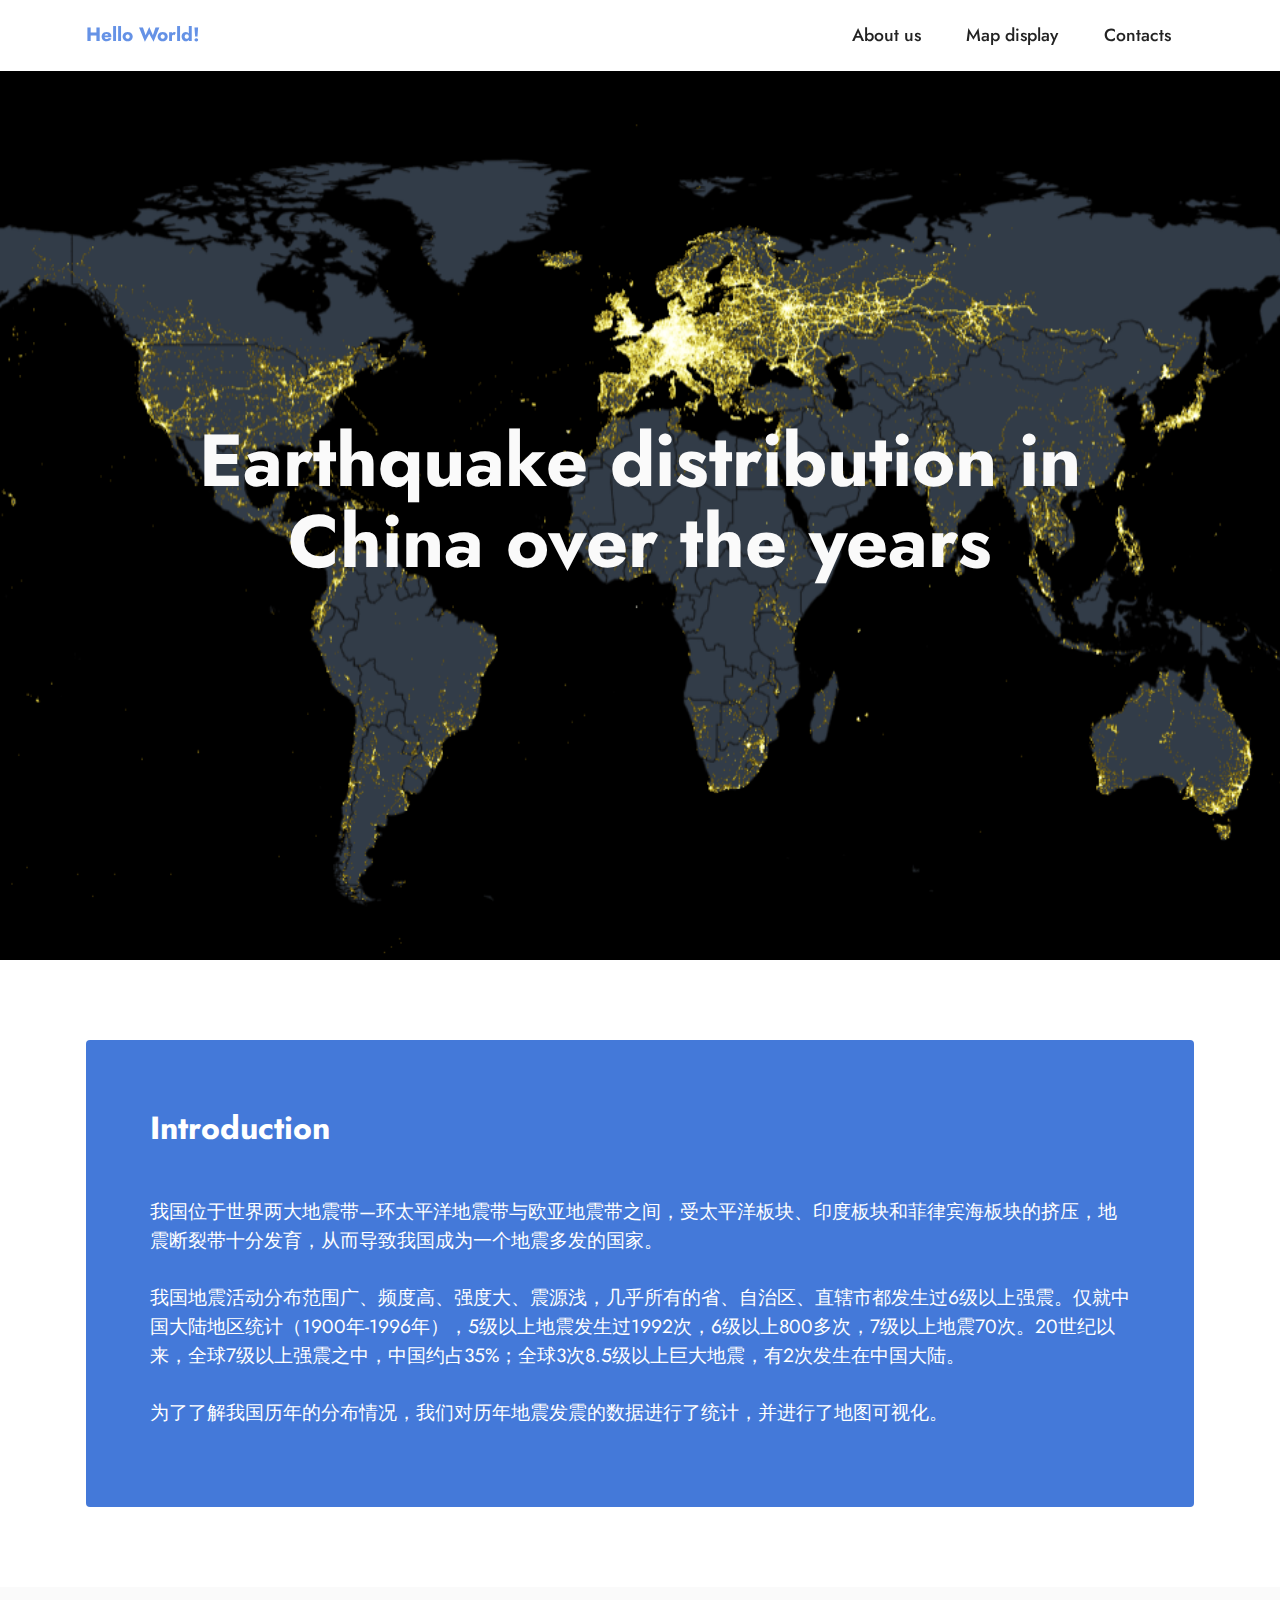
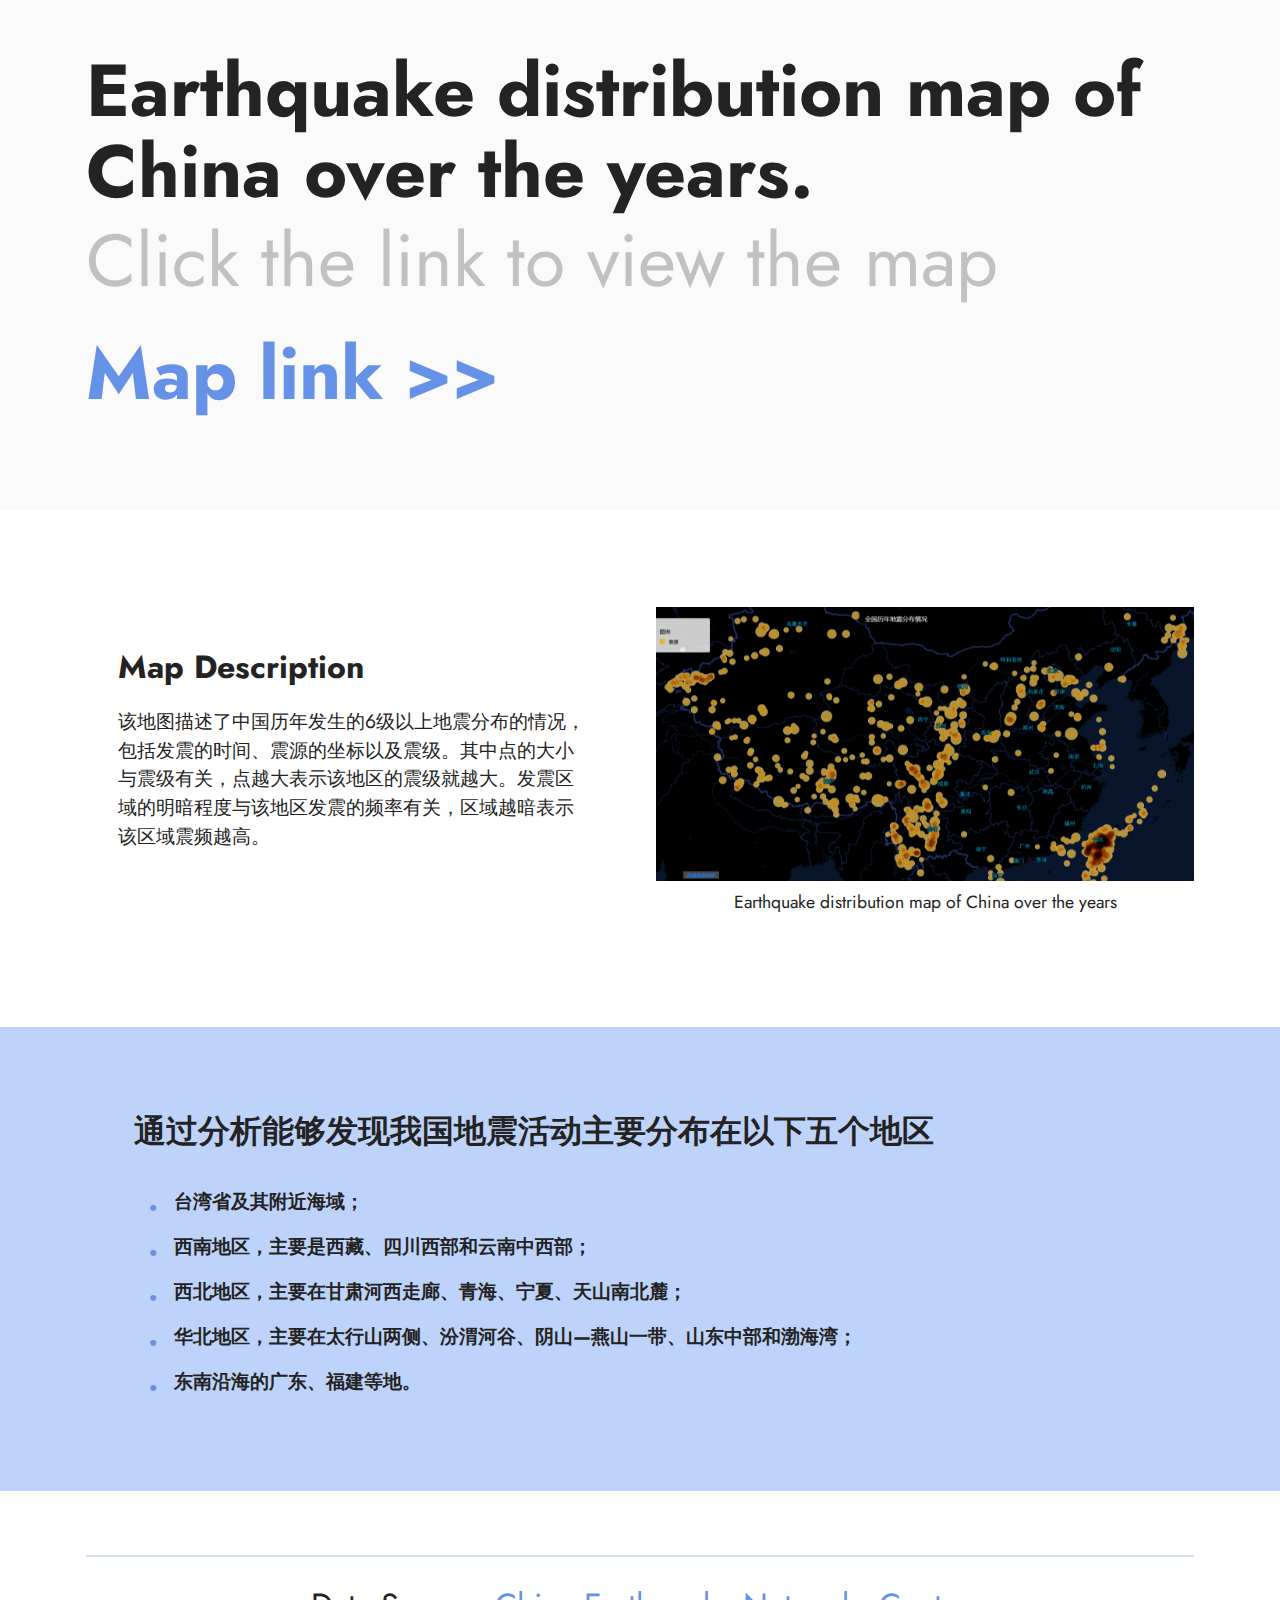
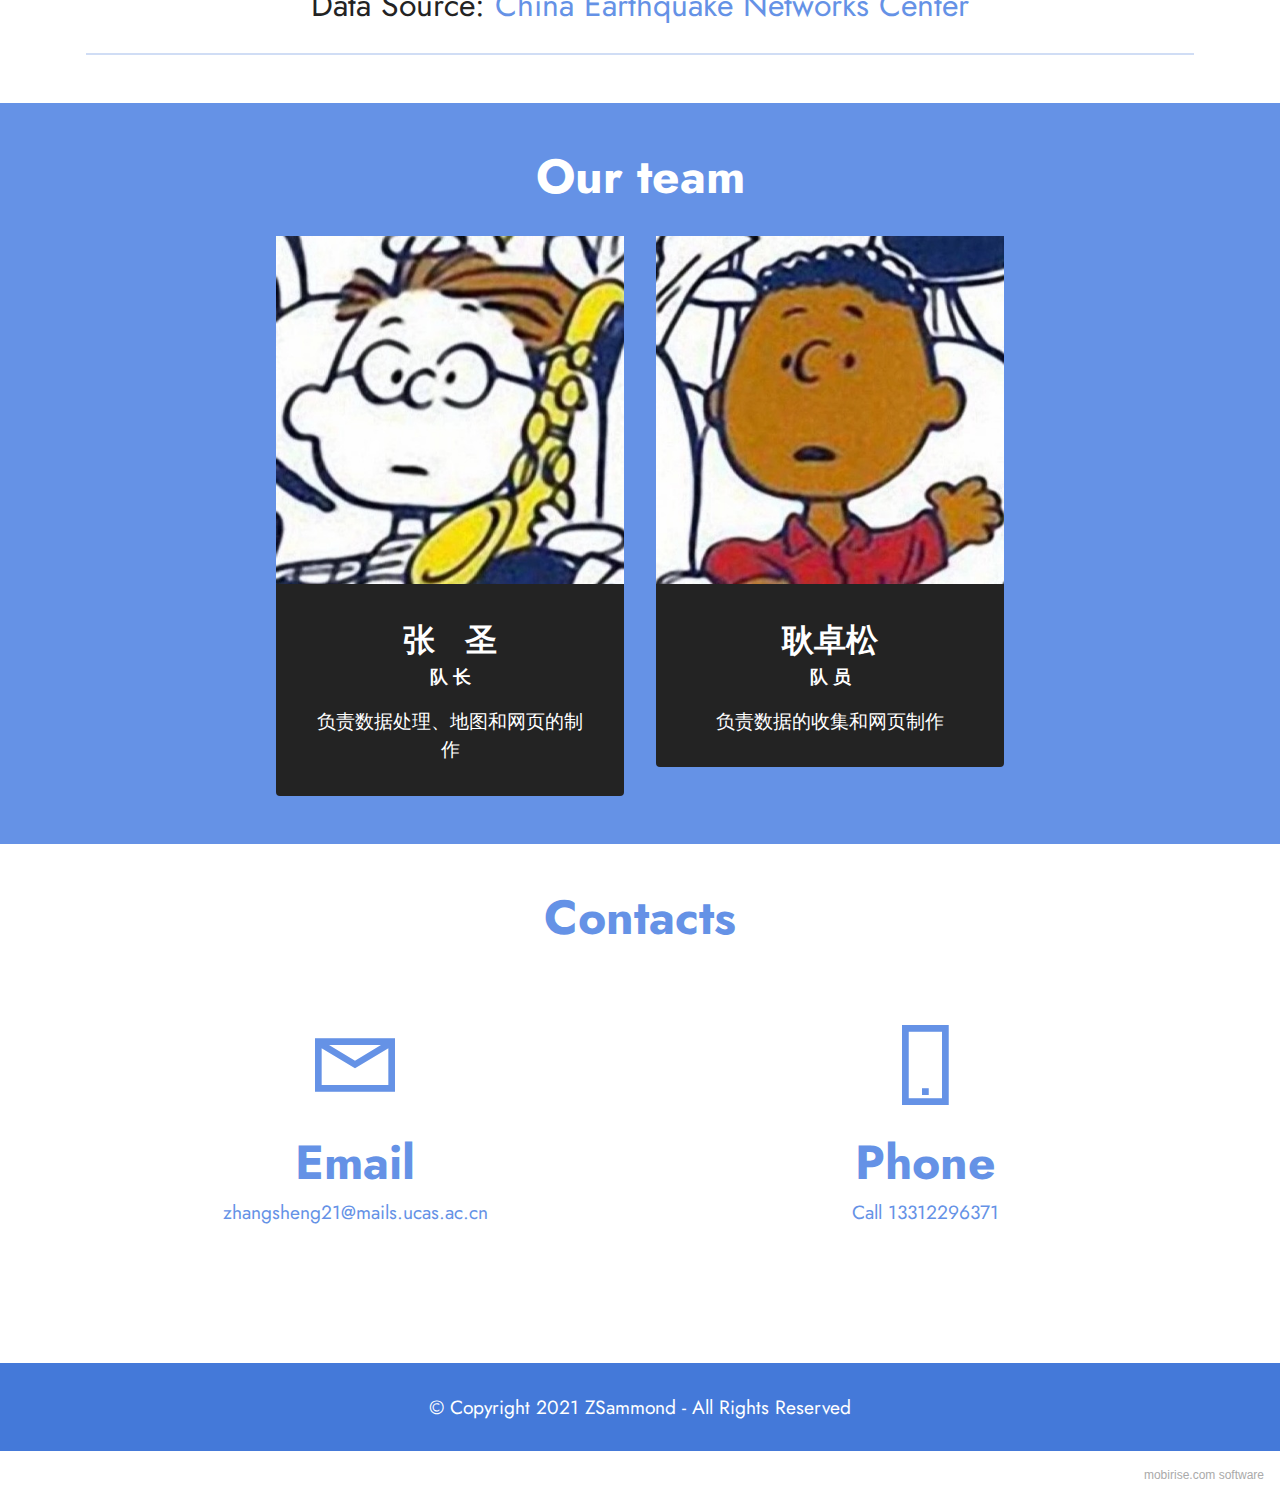
<file: index.html>
<!DOCTYPE html>
<html  >
<head>
  <!-- Site made with Mobirise Website Builder v5.5.2, https://mobirise.com -->
  <meta charset="UTF-8">
  <meta http-equiv="X-UA-Compatible" content="IE=edge">
  <meta name="generator" content="Mobirise v5.5.2, mobirise.com">
  <meta name="viewport" content="width=device-width, initial-scale=1, minimum-scale=1">
  <link rel="shortcut icon" href="assets/images/logo.png" type="image/x-icon">
  <meta name="description" content="">
  
  
  <title>Home</title>
  <link rel="stylesheet" href="assets/web/assets/mobirise-icons2/mobirise2.css">
  <link rel="stylesheet" href="assets/bootstrap/css/bootstrap.min.css">
  <link rel="stylesheet" href="assets/bootstrap/css/bootstrap-grid.min.css">
  <link rel="stylesheet" href="assets/bootstrap/css/bootstrap-reboot.min.css">
  <link rel="stylesheet" href="assets/dropdown/css/style.css">
  <link rel="stylesheet" href="assets/socicon/css/styles.css">
  <link rel="stylesheet" href="assets/theme/css/style.css">
  <link rel="preload" href="https://fonts.googleapis.com/css2?family=Jost:ital,wght@0,400;0,700;1,400;1,700&display=swap&display=swap" as="style" onload="this.onload=null;this.rel='stylesheet'">
  <noscript><link rel="stylesheet" href="https://fonts.googleapis.com/css2?family=Jost:ital,wght@0,400;0,700;1,400;1,700&display=swap&display=swap"></noscript>
  <link rel="preload" as="style" href="assets/mobirise/css/mbr-additional.css"><link rel="stylesheet" href="assets/mobirise/css/mbr-additional.css" type="text/css">
  
  
  
  
</head>
<body>
  
  <section data-bs-version="5.1" class="menu menu1 cid-sSpTCjVHR2" once="menu" id="menu1-o">
    

    <nav class="navbar navbar-dropdown navbar-fixed-top navbar-expand-lg">
        <div class="container">
            <div class="navbar-brand">
                
                <span class="navbar-caption-wrap"><a class="navbar-caption text-primary display-7" href="index.html#header5-j">Hello World!</a></span>
            </div>
            <button class="navbar-toggler" type="button" data-toggle="collapse" data-bs-toggle="collapse" data-target="#navbarSupportedContent" data-bs-target="#navbarSupportedContent" aria-controls="navbarNavAltMarkup" aria-expanded="false" aria-label="Toggle navigation">
                <div class="hamburger">
                    <span></span>
                    <span></span>
                    <span></span>
                    <span></span>
                </div>
            </button>
            <div class="collapse navbar-collapse" id="navbarSupportedContent">
                <ul class="navbar-nav nav-dropdown nav-right" data-app-modern-menu="true"><li class="nav-item"><a class="nav-link link text-black text-primary display-4" href="index.html#team1-16">
                            About us</a></li>
                    <li class="nav-item"><a class="nav-link link text-black text-primary display-4" href="index.html#info4-m">
                            Map display</a></li>
                    <li class="nav-item"><a class="nav-link link text-black text-primary display-4" href="index.html#contacts1-f">Contacts</a>
                    </li></ul>
                
                
            </div>
        </div>
    </nav>
</section>

<section data-bs-version="5.1" class="header5 cid-sSpSpi71T3 mbr-fullscreen" id="header5-j">

    

    

    <div class="container-fluid">
        <div class="row justify-content-center">
            <div class="col-12 col-lg-10">
                <h1 class="mbr-section-title mbr-fonts-style mbr-white mb-3 display-1"><strong>Earthquake distribution in China over the years</strong></h1>
                
                
                
            </div>
        </div>
    </div>
</section>

<section data-bs-version="5.1" class="content15 cid-sSqhec8WNA" id="content15-u">

    

    
    <div class="container">
        <div class="row justify-content-center">
            <div class="card col-md-12 col-lg-12">
                <div class="card-wrapper">
                    <div class="card-box align-left">
                        <h4 class="card-title mbr-fonts-style mbr-white mb-3 display-5">
                            <strong>Introduction</strong><strong><br></strong></h4>
                        <p class="mbr-text mbr-fonts-style display-7">　　<br>我国位于世界两大地震带—环太平洋地震带与欧亚地震带之间，受太平洋板块、印度板块和菲律宾海板块的挤压，地震断裂带十分发育，从而导致我国成为一个地震多发的国家。
<br>
<br>我国地震活动分布范围广、频度高、强度大、震源浅，几乎所有的省、自治区、直辖市都发生过6级以上强震。仅就中国大陆地区统计（1900年-1996年），5级以上地震发生过1992次，6级以上800多次，7级以上地震70次。20世纪以来，全球7级以上强震之中，中国约占35%；全球3次8.5级以上巨大地震，有2次发生在中国大陆。
<br>
<br>为了了解我国历年的分布情况，我们对历年地震发震的数据进行了统计，并进行了地图可视化。<br></p>
                        
                    </div>
                </div>
            </div>
        </div>
    </div>
</section>

<section data-bs-version="5.1" class="info4 cid-sSpSI9ujj1" id="info4-m">
    
    
    <div class="container">
        <div class="row justify-content-center">
            <div class="col-12">
                <h3 class="mbr-section-title mbr-fonts-style display-1"><strong>Earthquake distribution map of China over the years.</strong>
                </h3>
                <p class="mbr-text mbr-fonts-style mb-4 display-1">Click the link to view the map</p>
                <div class="link-wrap">
                    <p class="link mbr-fonts-style mb-4 display-1">
                        <a class="text-primary" href="page1.html"><strong>Map link &gt;&gt;</strong></a>
                    </p>
                </div>
            </div>
        </div>
    </div>
</section>

<section data-bs-version="5.1" class="image2 cid-sSqpFmBlvZ" id="image2-v">
    

    

    <div class="container">
        <div class="row align-items-center">
            <div class="col-12 col-lg-6">
                <div class="image-wrapper">
                    <a href="page1.html"><img src="assets/images/6.png" alt="Mobirise"></a>
                    <p class="mbr-description mbr-fonts-style mt-2 align-center display-4">
                        Earthquake distribution map of China over the years</p>
                </div>
            </div>
            <div class="col-12 col-lg">
                <div class="text-wrapper">
                    <h3 class="mbr-section-title mbr-fonts-style mb-3 display-5"><strong>Map Description</strong></h3>
                    <p class="mbr-text mbr-fonts-style display-7">该地图描述了中国历年发生的6级以上地震分布的情况，包括发震的时间、震源的坐标以及震级。其中点的大小与震级有关，点越大表示该地区的震级就越大。发震区域的明暗程度与该地区发震的频率有关，区域越暗表示该区域震频越高。<br><br></p>
                </div>
            </div>
        </div>
    </div>
</section>

<section data-bs-version="5.1" class="content14 cid-sSqdjQlqnE" id="content14-s">
    
    
    
    <div class="container">
        <div class="row justify-content-center">
            <div class="col-md-12 col-lg-11">
                    <h3 class="mbr-section-title mbr-fonts-style mb-4 display-5">
                        <strong>通过分析能够发现</strong><strong>我国地震活动主要分布在以下五个地区</strong></h3>
                <ul class="list mbr-fonts-style display-7">
                    <li><strong>台湾省及其附近海域；</strong><br></li>
                    <li><strong>西南地区，主要是西藏、四川西部和云南中西部；</strong></li>
                    <li><strong>西北地区，主要在甘肃河西走廊、青海、宁夏、天山南北麓；</strong></li>
                    <li><strong>华北地区，主要在太行山两侧、汾渭河谷、阴山—燕山一带、山东中部和渤海湾；</strong></li>
                    <li><strong>东南沿海的广东、福建等地。</strong></li>
                </ul>
            </div>
        </div>
    </div>
</section>

<section data-bs-version="5.1" class="content6 cid-sSqziQHCFI" id="content6-w">
    
    <div class="container">
        <div class="row justify-content-center">
            <div class="col-md-12 col-lg-12">
                <hr class="line">
                <p class="mbr-text align-center mbr-fonts-style my-4 display-5">Data Source: <a href="https://news.ceic.ac.cn/" class="text-primary" target="_blank">China Earthquake Networks Center</a></p>
                <hr class="line">
            </div>
        </div>
    </div>
</section>

<section data-bs-version="5.1" class="team1 cid-sSuE8vVeRh" id="team1-16">
    

    
    <div class="container">
        <div class="row justify-content-center">
            <div class="col-12">
                <h3 class="mbr-section-title mbr-fonts-style align-center mb-4 display-2">
                    <strong>Our team</strong>
                </h3>
                
            </div>
            <div class="col-sm-6 col-lg-4">
                <div class="card-wrap">
                    <div class="image-wrap">
                        <img src="assets/images/img-a1164efe84258a46644307f6c16ee616-4.jpeg" alt="">
                    </div>
                    <div class="content-wrap">
                        <h5 class="mbr-section-title card-title mbr-fonts-style align-center m-0 display-5">
                            <strong>张&nbsp; &nbsp;圣</strong></h5>
                        <h6 class="mbr-role mbr-fonts-style align-center mb-3 display-4">
                            <strong>队 长</strong></h6>
                        <p class="card-text mbr-fonts-style align-center display-7">
                            负责数据处理、地图和网页的制作
                        </p>
                        
                        
                    </div>
                </div>
            </div>

            <div class="col-sm-6 col-lg-4">
                <div class="card-wrap">
                    <div class="image-wrap">
                        <img src="assets/images/img-a1164efe84258a46644307f6c16ee616-5.jpeg" alt="">
                    </div>
                    <div class="content-wrap">
                        <h5 class="mbr-section-title card-title mbr-fonts-style align-center m-0 display-5">
                            <strong>耿卓松</strong>
                        </h5>
                        <h6 class="mbr-role mbr-fonts-style align-center mb-3 display-4">
                            <strong>队 员</strong></h6>
                        <p class="card-text mbr-fonts-style align-center display-7">
                            负责数据的收集和网页制作
                        </p>
                        
                        
                    </div>
                </div>
            </div>

            

            
        </div>
    </div>
</section>

<section data-bs-version="5.1" class="contacts1 cid-sSpPmPSWmA" id="contacts1-f">

    

    
    <div class="container">
        <div class="mbr-section-head">
            <h3 class="mbr-section-title mbr-fonts-style align-center mb-0 display-2">
                <strong>Contacts</strong>
            </h3>
            
        </div>
        <div class="row justify-content-center mt-4">
            <div class="card col-12 col-lg-6">
                <div class="card-wrapper">
                    <div class="card-box align-center">
                        <div class="image-wrapper">
                            <span class="mbr-iconfont mobi-mbri-letter mobi-mbri"></span>
                        </div>
                        <h4 class="card-title mbr-fonts-style mb-2 display-2">
                            <strong>Email</strong>
                        </h4>
                        
                        <h5 class="link mbr-fonts-style display-7"><a href="mailto:info@site.com" class="text-primary">zhangsheng21@mails.ucas.ac.cn</a>
                        </h5>
                    </div>
                </div>
            </div>
            <div class="card col-12 col-lg-6">
                <div class="card-wrapper">
                    <div class="card-box align-center">
                        <div class="image-wrapper">
                            <span class="mbr-iconfont mobi-mbri-mobile-2 mobi-mbri"></span>
                        </div>
                        <h4 class="card-title mbr-fonts-style align-center mb-2 display-2">
                            <strong>Phone</strong>
                        </h4>
                        
                        <h5 class="link mbr-black mbr-fonts-style display-7">
                            <a href="tel:+12345678910" class="text-primary">Call&nbsp;13312296371</a></h5>
                    </div>
                </div>
            </div>
        </div>
    </div>
</section>

<section data-bs-version="5.1" class="footer7 cid-sSpPrdgTd3" once="footers" id="footer7-g">

    

    

    <div class="container">
        <div class="media-container-row align-center mbr-white">
            <div class="col-12">
                <p class="mbr-text mb-0 mbr-fonts-style display-7">
                    © Copyright 2021 ZSammond - All Rights Reserved<br>
                </p>
            </div>
        </div>
    </div>
</section><section style="background-color: #fff; font-family: -apple-system, BlinkMacSystemFont, 'Segoe UI', 'Roboto', 'Helvetica Neue', Arial, sans-serif; color:#aaa; font-size:12px; padding: 0; align-items: center; display: flex;"><a href="https://mobirise.site/c" style="flex: 1 1; height: 3rem; padding-left: 1rem;"></a><p style="flex: 0 0 auto; margin:0; padding-right:1rem;"><a href="https://mobirise.site" style="color:#aaa;">mobirise.com</a> software</p></section><script src="assets/bootstrap/js/bootstrap.bundle.min.js"></script>  <script src="assets/smoothscroll/smooth-scroll.js"></script>  <script src="assets/ytplayer/index.js"></script>  <script src="assets/dropdown/js/navbar-dropdown.js"></script>  <script src="assets/theme/js/script.js"></script>  
  
  
</body>
</html>
</file>
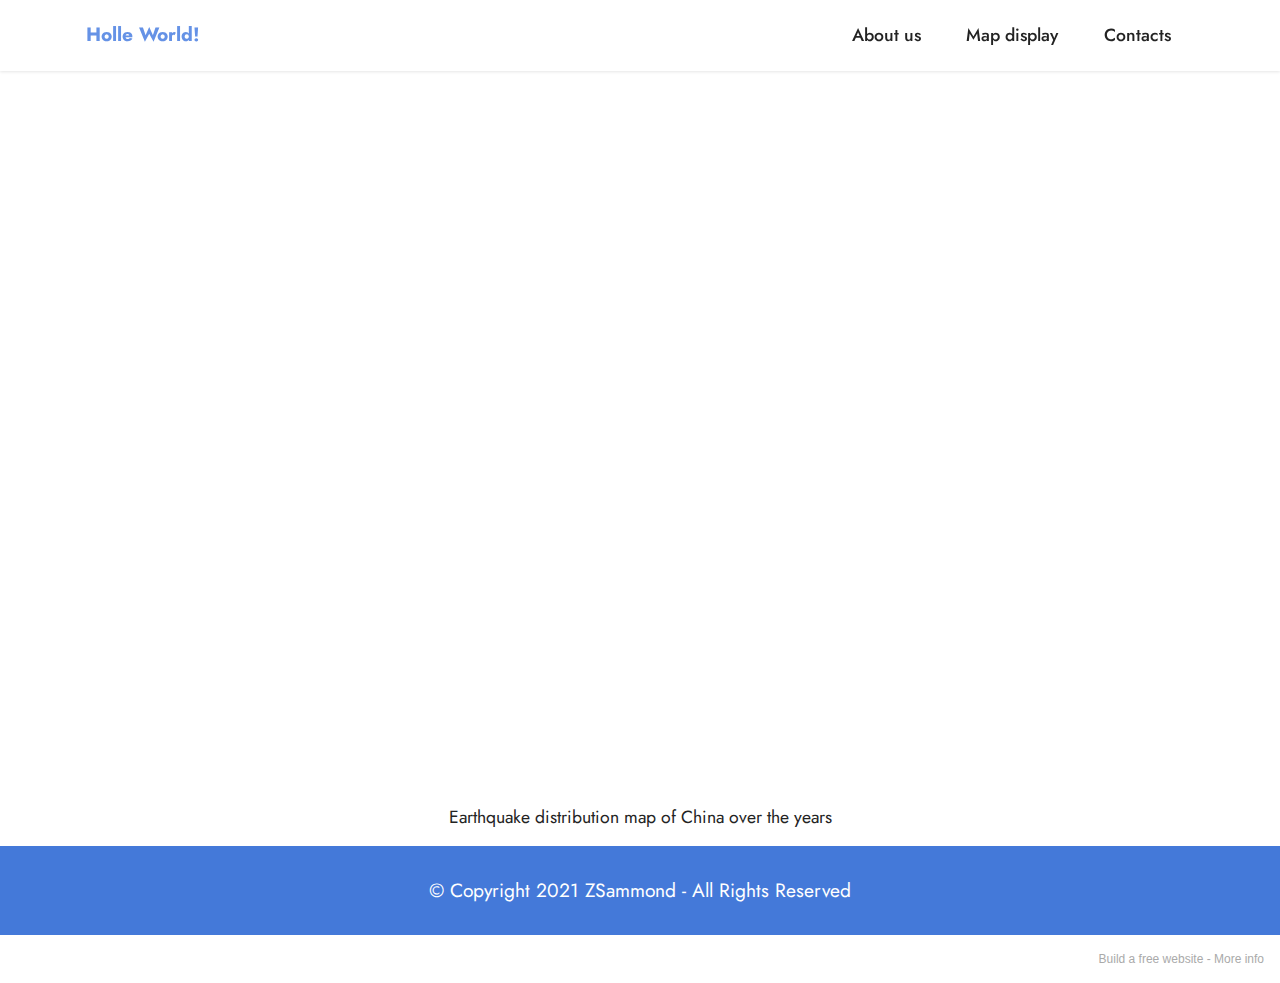
<file: page1.html>
<!DOCTYPE html>
<html  >
<head>
  <!-- Site made with Mobirise Website Builder v5.5.2, https://mobirise.com -->
  <meta charset="UTF-8">
  <meta http-equiv="X-UA-Compatible" content="IE=edge">
  <meta name="generator" content="Mobirise v5.5.2, mobirise.com">
  <meta name="viewport" content="width=device-width, initial-scale=1, minimum-scale=1">
  <link rel="shortcut icon" href="assets/images/logo.png" type="image/x-icon">
  <meta name="description" content="">
  
  
  <title>Map1</title>
  <link rel="stylesheet" href="assets/bootstrap/css/bootstrap.min.css">
  <link rel="stylesheet" href="assets/bootstrap/css/bootstrap-grid.min.css">
  <link rel="stylesheet" href="assets/bootstrap/css/bootstrap-reboot.min.css">
  <link rel="stylesheet" href="assets/dropdown/css/style.css">
  <link rel="stylesheet" href="assets/socicon/css/styles.css">
  <link rel="stylesheet" href="assets/theme/css/style.css">
  <link rel="preload" href="https://fonts.googleapis.com/css2?family=Jost:ital,wght@0,400;0,700;1,400;1,700&display=swap&display=swap" as="style" onload="this.onload=null;this.rel='stylesheet'">
  <noscript><link rel="stylesheet" href="https://fonts.googleapis.com/css2?family=Jost:ital,wght@0,400;0,700;1,400;1,700&display=swap&display=swap"></noscript>
  <link rel="preload" as="style" href="assets/mobirise/css/mbr-additional.css"><link rel="stylesheet" href="assets/mobirise/css/mbr-additional.css" type="text/css">
  
  
  
  
</head>
<body>
  
  <section data-bs-version="5.1" class="menu menu1 cid-sSpTCjVHR2" once="menu" id="menu1-10">
    

    <nav class="navbar navbar-dropdown navbar-fixed-top navbar-expand-lg">
        <div class="container">
            <div class="navbar-brand">
                
                <span class="navbar-caption-wrap"><a class="navbar-caption text-primary display-7" href="index.html#header5-j">Holle World!</a></span>
            </div>
            <button class="navbar-toggler" type="button" data-toggle="collapse" data-bs-toggle="collapse" data-target="#navbarSupportedContent" data-bs-target="#navbarSupportedContent" aria-controls="navbarNavAltMarkup" aria-expanded="false" aria-label="Toggle navigation">
                <div class="hamburger">
                    <span></span>
                    <span></span>
                    <span></span>
                    <span></span>
                </div>
            </button>
            <div class="collapse navbar-collapse" id="navbarSupportedContent">
                <ul class="navbar-nav nav-dropdown nav-right" data-app-modern-menu="true"><li class="nav-item"><a class="nav-link link text-black text-primary display-4" href="index.html#testimonials2-13">
                            About us</a></li>
                    <li class="nav-item"><a class="nav-link link text-black text-primary display-4" href="index.html#info4-m">
                            Map display</a></li>
                    <li class="nav-item"><a class="nav-link link text-black text-primary display-4" href="index.html#contacts1-f">Contacts</a>
                    </li></ul>
                
                
            </div>
        </div>
    </nav>
</section>

<section data-bs-version="5.1" class="image3 cid-sSr12osZjH" id="image3-11">
    

    

    <div class="container">
        <div class="row justify-content-center">
            <div class="col-12 col-lg-12">
                <div class="image-wrapper">
                   <iframe src="https://maplab.amap.com/share/mapv/e830d2f1389731a6b6d42d4d146d92b2" style="height: 720px;" alt="Mobirise"></iframe>
                    <p class="mbr-description mbr-fonts-style mt-2 align-center display-4">
                        Earthquake distribution map of China over the years</p>
                </div>
            </div>
        </div>
    </div>
</section>

<section data-bs-version="5.1" class="footer7 cid-sSpPrdgTd3" once="footers" id="footer7-z">

    

    

    <div class="container">
        <div class="media-container-row align-center mbr-white">
            <div class="col-12">
                <p class="mbr-text mb-0 mbr-fonts-style display-7">
                    © Copyright 2021 ZSammond - All Rights Reserved<br>
                </p>
            </div>
        </div>
    </div>
</section><section style="background-color: #fff; font-family: -apple-system, BlinkMacSystemFont, 'Segoe UI', 'Roboto', 'Helvetica Neue', Arial, sans-serif; color:#aaa; font-size:12px; padding: 0; align-items: center; display: flex;"><a href="https://mobirise.site/c" style="flex: 1 1; height: 3rem; padding-left: 1rem;"></a><p style="flex: 0 0 auto; margin:0; padding-right:1rem;">Build a free website - <a href="https://mobirise.site/v" style="color:#aaa;">More info</a></p></section><script src="assets/bootstrap/js/bootstrap.bundle.min.js"></script>  <script src="assets/smoothscroll/smooth-scroll.js"></script>  <script src="assets/ytplayer/index.js"></script>  <script src="assets/dropdown/js/navbar-dropdown.js"></script>  <script src="assets/theme/js/script.js"></script>  
  
  
</body>
</html>
</file>
<file: assets/web/assets/mobirise-icons2/mobirise2.css>
@font-face {
  font-family: 'Moririse2';
  font-display: swap;
  src:  url('mobirise2.eot?f2bix4');
  src:  url('mobirise2.eot?f2bix4#iefix') format('embedded-opentype'),
    url('mobirise2.ttf?f2bix4') format('truetype'),
    url('mobirise2.woff?f2bix4') format('woff'),
    url('mobirise2.svg?f2bix4#mobirise2') format('svg');
  font-weight: normal;
  font-style: normal;
}

[class^="mobi-"], [class*=" mobi-"] {
  /* use !important to prevent issues with browser extensions that change fonts */
  font-family: 'Moririse2' !important;
  speak: none;
  font-style: normal;
  font-weight: normal;
  font-variant: normal;
  text-transform: none;
  line-height: 1;

  /* Better Font Rendering =========== */
  -webkit-font-smoothing: antialiased;
  -moz-osx-font-smoothing: grayscale;
}

.mobi-mbri-add-submenu:before {
  content: "\e900";
}
.mobi-mbri-alert:before {
  content: "\e901";
}
.mobi-mbri-align-center:before {
  content: "\e902";
}
.mobi-mbri-align-justify:before {
  content: "\e903";
}
.mobi-mbri-align-left:before {
  content: "\e904";
}
.mobi-mbri-align-right:before {
  content: "\e905";
}
.mobi-mbri-android:before {
  content: "\e906";
}
.mobi-mbri-apple:before {
  content: "\e907";
}
.mobi-mbri-arrow-down:before {
  content: "\e908";
}
.mobi-mbri-arrow-next:before {
  content: "\e909";
}
.mobi-mbri-arrow-prev:before {
  content: "\e90a";
}
.mobi-mbri-arrow-up:before {
  content: "\e90b";
}
.mobi-mbri-bold:before {
  content: "\e90c";
}
.mobi-mbri-bookmark:before {
  content: "\e90d";
}
.mobi-mbri-bootstrap:before {
  content: "\e90e";
}
.mobi-mbri-briefcase:before {
  content: "\e90f";
}
.mobi-mbri-browse:before {
  content: "\e910";
}
.mobi-mbri-bulleted-list:before {
  content: "\e911";
}
.mobi-mbri-calendar:before {
  content: "\e912";
}
.mobi-mbri-camera:before {
  content: "\e913";
}
.mobi-mbri-cart-add:before {
  content: "\e914";
}
.mobi-mbri-cart-full:before {
  content: "\e915";
}
.mobi-mbri-cash:before {
  content: "\e916";
}
.mobi-mbri-change-style:before {
  content: "\e917";
}
.mobi-mbri-chat:before {
  content: "\e918";
}
.mobi-mbri-clock:before {
  content: "\e919";
}
.mobi-mbri-close:before {
  content: "\e91a";
}
.mobi-mbri-cloud:before {
  content: "\e91b";
}
.mobi-mbri-code:before {
  content: "\e91c";
}
.mobi-mbri-contact-form:before {
  content: "\e91d";
}
.mobi-mbri-credit-card:before {
  content: "\e91e";
}
.mobi-mbri-cursor-click:before {
  content: "\e91f";
}
.mobi-mbri-cust-feedback:before {
  content: "\e920";
}
.mobi-mbri-database:before {
  content: "\e921";
}
.mobi-mbri-delivery:before {
  content: "\e922";
}
.mobi-mbri-desktop:before {
  content: "\e923";
}
.mobi-mbri-devices:before {
  content: "\e924";
}
.mobi-mbri-down:before {
  content: "\e925";
}
.mobi-mbri-download-2:before {
  content: "\e926";
}
.mobi-mbri-download:before {
  content: "\e927";
}
.mobi-mbri-drag-n-drop-2:before {
  content: "\e928";
}
.mobi-mbri-drag-n-drop:before {
  content: "\e929";
}
.mobi-mbri-edit-2:before {
  content: "\e92a";
}
.mobi-mbri-edit:before {
  content: "\e92b";
}
.mobi-mbri-error:before {
  content: "\e92c";
}
.mobi-mbri-extension:before {
  content: "\e92d";
}
.mobi-mbri-features:before {
  content: "\e92e";
}
.mobi-mbri-file:before {
  content: "\e92f";
}
.mobi-mbri-flag:before {
  content: "\e930";
}
.mobi-mbri-folder:before {
  content: "\e931";
}
.mobi-mbri-gift:before {
  content: "\e932";
}
.mobi-mbri-github:before {
  content: "\e933";
}
.mobi-mbri-globe-2:before {
  content: "\e934";
}
.mobi-mbri-globe:before {
  content: "\e935";
}
.mobi-mbri-growing-chart:before {
  content: "\e936";
}
.mobi-mbri-hearth:before {
  content: "\e937";
}
.mobi-mbri-help:before {
  content: "\e938";
}
.mobi-mbri-home:before {
  content: "\e939";
}
.mobi-mbri-hot-cup:before {
  content: "\e93a";
}
.mobi-mbri-idea:before {
  content: "\e93b";
}
.mobi-mbri-image-gallery:before {
  content: "\e93c";
}
.mobi-mbri-image-slider:before {
  content: "\e93d";
}
.mobi-mbri-info:before {
  content: "\e93e";
}
.mobi-mbri-italic:before {
  content: "\e93f";
}
.mobi-mbri-key:before {
  content: "\e940";
}
.mobi-mbri-laptop:before {
  content: "\e941";
}
.mobi-mbri-layers:before {
  content: "\e942";
}
.mobi-mbri-left-right:before {
  content: "\e943";
}
.mobi-mbri-left:before {
  content: "\e944";
}
.mobi-mbri-letter:before {
  content: "\e945";
}
.mobi-mbri-like:before {
  content: "\e946";
}
.mobi-mbri-link:before {
  content: "\e947";
}
.mobi-mbri-lock:before {
  content: "\e948";
}
.mobi-mbri-login:before {
  content: "\e949";
}
.mobi-mbri-logout:before {
  content: "\e94a";
}
.mobi-mbri-magic-stick:before {
  content: "\e94b";
}
.mobi-mbri-map-pin:before {
  content: "\e94c";
}
.mobi-mbri-menu:before {
  content: "\e94d";
}
.mobi-mbri-mobile-2:before {
  content: "\e94e";
}
.mobi-mbri-mobile-horizontal:before {
  content: "\e94f";
}
.mobi-mbri-mobile:before {
  content: "\e950";
}
.mobi-mbri-mobirise:before {
  content: "\e951";
}
.mobi-mbri-more-horizontal:before {
  content: "\e952";
}
.mobi-mbri-more-vertical:before {
  content: "\e953";
}
.mobi-mbri-music:before {
  content: "\e954";
}
.mobi-mbri-new-file:before {
  content: "\e955";
}
.mobi-mbri-numbered-list:before {
  content: "\e956";
}
.mobi-mbri-opened-folder:before {
  content: "\e957";
}
.mobi-mbri-pages:before {
  content: "\e958";
}
.mobi-mbri-paper-plane:before {
  content: "\e959";
}
.mobi-mbri-paperclip:before {
  content: "\e95a";
}
.mobi-mbri-phone:before {
  content: "\e95b";
}
.mobi-mbri-photo:before {
  content: "\e95c";
}
.mobi-mbri-photos:before {
  content: "\e95d";
}
.mobi-mbri-pin:before {
  content: "\e95e";
}
.mobi-mbri-play:before {
  content: "\e95f";
}
.mobi-mbri-plus:before {
  content: "\e960";
}
.mobi-mbri-preview:before {
  content: "\e961";
}
.mobi-mbri-print:before {
  content: "\e962";
}
.mobi-mbri-protect:before {
  content: "\e963";
}
.mobi-mbri-question:before {
  content: "\e964";
}
.mobi-mbri-quote-left:before {
  content: "\e965";
}
.mobi-mbri-quote-right:before {
  content: "\e966";
}
.mobi-mbri-redo:before {
  content: "\e967";
}
.mobi-mbri-refresh:before {
  content: "\e968";
}
.mobi-mbri-responsive-2:before {
  content: "\e969";
}
.mobi-mbri-responsive:before {
  content: "\e96a";
}
.mobi-mbri-right:before {
  content: "\e96b";
}
.mobi-mbri-rocket:before {
  content: "\e96c";
}
.mobi-mbri-sad-face:before {
  content: "\e96d";
}
.mobi-mbri-sale:before {
  content: "\e96e";
}
.mobi-mbri-save:before {
  content: "\e96f";
}
.mobi-mbri-search:before {
  content: "\e970";
}
.mobi-mbri-setting-2:before {
  content: "\e971";
}
.mobi-mbri-setting-3:before {
  content: "\e972";
}
.mobi-mbri-setting:before {
  content: "\e973";
}
.mobi-mbri-share:before {
  content: "\e974";
}
.mobi-mbri-shopping-bag:before {
  content: "\e975";
}
.mobi-mbri-shopping-basket:before {
  content: "\e976";
}
.mobi-mbri-shopping-cart:before {
  content: "\e977";
}
.mobi-mbri-sites:before {
  content: "\e978";
}
.mobi-mbri-smile-face:before {
  content: "\e979";
}
.mobi-mbri-speed:before {
  content: "\e97a";
}
.mobi-mbri-star:before {
  content: "\e97b";
}
.mobi-mbri-success:before {
  content: "\e97c";
}
.mobi-mbri-sun:before {
  content: "\e97d";
}
.mobi-mbri-sun2:before {
  content: "\e97e";
}
.mobi-mbri-tablet-vertical:before {
  content: "\e97f";
}
.mobi-mbri-tablet:before {
  content: "\e980";
}
.mobi-mbri-target:before {
  content: "\e981";
}
.mobi-mbri-timer:before {
  content: "\e982";
}
.mobi-mbri-to-ftp:before {
  content: "\e983";
}
.mobi-mbri-to-local-drive:before {
  content: "\e984";
}
.mobi-mbri-touch-swipe:before {
  content: "\e985";
}
.mobi-mbri-touch:before {
  content: "\e986";
}
.mobi-mbri-trash:before {
  content: "\e987";
}
.mobi-mbri-underline:before {
  content: "\e988";
}
.mobi-mbri-undo:before {
  content: "\e989";
}
.mobi-mbri-unlink:before {
  content: "\e98a";
}
.mobi-mbri-unlock:before {
  content: "\e98b";
}
.mobi-mbri-up-down:before {
  content: "\e98c";
}
.mobi-mbri-up:before {
  content: "\e98d";
}
.mobi-mbri-update:before {
  content: "\e98e";
}
.mobi-mbri-upload-2:before {
  content: "\e98f";
}
.mobi-mbri-upload:before {
  content: "\e990";
}
.mobi-mbri-user-2:before {
  content: "\e991";
}
.mobi-mbri-user:before {
  content: "\e992";
}
.mobi-mbri-users:before {
  content: "\e993";
}
.mobi-mbri-video-play:before {
  content: "\e994";
}
.mobi-mbri-video:before {
  content: "\e995";
}
.mobi-mbri-watch:before {
  content: "\e996";
}
.mobi-mbri-website-theme-2:before {
  content: "\e997";
}
.mobi-mbri-website-theme:before {
  content: "\e998";
}
.mobi-mbri-wifi:before {
  content: "\e999";
}
.mobi-mbri-windows:before {
  content: "\e99a";
}
.mobi-mbri-zoom-in:before {
  content: "\e99b";
}
.mobi-mbri-zoom-out:before {
  content: "\e99c";
}
</file>
<file: assets/dropdown/css/style.css>
.navbar-dropdown {
  left: 0;
  padding: 0;
  position: absolute;
  right: 0;
  top: 0;
  transition: all 0.45s ease;
  z-index: 1030;
  background: #282828; }
  .navbar-dropdown .navbar-logo {
    margin-right: 0.8rem;
    transition: margin 0.3s ease-in-out;
    vertical-align: middle; }
    .navbar-dropdown .navbar-logo img {
      height: 3.125rem;
      transition: all 0.3s ease-in-out; }
    .navbar-dropdown .navbar-logo.mbr-iconfont {
      font-size: 3.125rem;
      line-height: 3.125rem; }
  .navbar-dropdown .navbar-caption {
    font-weight: 700;
    white-space: normal;
    vertical-align: -4px;
    line-height: 3.125rem !important; }
    .navbar-dropdown .navbar-caption, .navbar-dropdown .navbar-caption:hover {
      color: inherit;
      text-decoration: none; }
  .navbar-dropdown .mbr-iconfont + .navbar-caption {
    vertical-align: -1px; }
  .navbar-dropdown.navbar-fixed-top {
    position: fixed; }
  .navbar-dropdown .navbar-brand span {
    vertical-align: -4px; }
  .navbar-dropdown.bg-color.transparent {
    background: none; }
  .navbar-dropdown.navbar-short .navbar-brand {
    padding: 0.625rem 0; }
    .navbar-dropdown.navbar-short .navbar-brand span {
      vertical-align: -1px; }
  .navbar-dropdown.navbar-short .navbar-caption {
    line-height: 2.375rem !important;
    vertical-align: -2px; }
  .navbar-dropdown.navbar-short .navbar-logo {
    margin-right: 0.5rem; }
    .navbar-dropdown.navbar-short .navbar-logo img {
      height: 2.375rem; }
    .navbar-dropdown.navbar-short .navbar-logo.mbr-iconfont {
      font-size: 2.375rem;
      line-height: 2.375rem; }
  .navbar-dropdown.navbar-short .mbr-table-cell {
    height: 3.625rem; }
  .navbar-dropdown .navbar-close {
    left: 0.6875rem;
    position: fixed;
    top: 0.75rem;
    z-index: 1000; }
  .navbar-dropdown .hamburger-icon {
    content: "";
    display: inline-block;
    vertical-align: middle;
    width: 16px;
    -webkit-box-shadow: 0 -6px 0 1px #282828,0 0 0 1px #282828,0 6px 0 1px #282828;
    -moz-box-shadow: 0 -6px 0 1px #282828,0 0 0 1px #282828,0 6px 0 1px #282828;
    box-shadow: 0 -6px 0 1px #282828,0 0 0 1px #282828,0 6px 0 1px #282828; }

.dropdown-menu .dropdown-toggle[data-toggle="dropdown-submenu"]::after {
  border-bottom: 0.35em solid transparent;
  border-left: 0.35em solid;
  border-right: 0;
  border-top: 0.35em solid transparent;
  margin-left: 0.3rem; }

.dropdown-menu .dropdown-item:focus {
  outline: 0; }

.nav-dropdown {
  font-size: 0.75rem;
  font-weight: 500;
  height: auto !important; }
  .nav-dropdown .nav-btn {
    padding-left: 1rem; }
  .nav-dropdown .link {
    margin: .667em 1.667em;
    font-weight: 500;
    padding: 0;
    transition: color .2s ease-in-out; }
    .nav-dropdown .link.dropdown-toggle {
      margin-right: 2.583em; }
      .nav-dropdown .link.dropdown-toggle::after {
        margin-left: .25rem;
        border-top: 0.35em solid;
        border-right: 0.35em solid transparent;
        border-left: 0.35em solid transparent;
        border-bottom: 0; }
      .nav-dropdown .link.dropdown-toggle[aria-expanded="true"] {
        margin: 0;
        padding: 0.667em 3.263em  0.667em 1.667em; }
  .nav-dropdown .link::after,
  .nav-dropdown .dropdown-item::after {
    color: inherit; }
  .nav-dropdown .btn {
    font-size: 0.75rem;
    font-weight: 700;
    letter-spacing: 0;
    margin-bottom: 0;
    padding-left: 1.25rem;
    padding-right: 1.25rem; }
  .nav-dropdown .dropdown-menu {
    border-radius: 0;
    border: 0;
    left: 0;
    margin: 0;
    padding-bottom: 1.25rem;
    padding-top: 1.25rem;
    position: relative; }
  .nav-dropdown .dropdown-submenu {
    margin-left: 0.125rem;
    top: 0; }
  .nav-dropdown .dropdown-item {
    font-weight: 500;
    line-height: 2;
    padding: 0.3846em 4.615em 0.3846em 1.5385em;
    position: relative;
    transition: color .2s ease-in-out, background-color .2s ease-in-out; }
    .nav-dropdown .dropdown-item::after {
      margin-top: -0.3077em;
      position: absolute;
      right: 1.1538em;
      top: 50%; }
    .nav-dropdown .dropdown-item:focus, .nav-dropdown .dropdown-item:hover {
      background: none; }

@media (max-width: 767px) {
  .nav-dropdown.navbar-toggleable-sm {
    bottom: 0;
    display: none;
    left: 0;
    overflow-x: hidden;
    position: fixed;
    top: 0;
    transform: translateX(-100%);
    -ms-transform: translateX(-100%);
    -webkit-transform: translateX(-100%);
    width: 18.75rem;
    z-index: 999; } }
.nav-dropdown.navbar-toggleable-xl {
  bottom: 0;
  display: none;
  left: 0;
  overflow-x: hidden;
  position: fixed;
  top: 0;
  transform: translateX(-100%);
  -ms-transform: translateX(-100%);
  -webkit-transform: translateX(-100%);
  width: 18.75rem;
  z-index: 999; }

.nav-dropdown-sm {
  display: block !important;
  overflow-x: hidden;
  overflow: auto;
  padding-top: 3.875rem; }
  .nav-dropdown-sm::after {
    content: "";
    display: block;
    height: 3rem;
    width: 100%; }
  .nav-dropdown-sm.collapse.in ~ .navbar-close {
    display: block !important; }
  .nav-dropdown-sm.collapsing, .nav-dropdown-sm.collapse.in {
    transform: translateX(0);
    -ms-transform: translateX(0);
    -webkit-transform: translateX(0);
    transition: all 0.25s ease-out;
    -webkit-transition: all 0.25s ease-out;
    background: #282828; }
  .nav-dropdown-sm.collapsing[aria-expanded="false"] {
    transform: translateX(-100%);
    -ms-transform: translateX(-100%);
    -webkit-transform: translateX(-100%); }
  .nav-dropdown-sm .nav-item {
    display: block;
    margin-left: 0 !important;
    padding-left: 0; }
  .nav-dropdown-sm .link,
  .nav-dropdown-sm .dropdown-item {
    border-top: 1px dotted rgba(255, 255, 255, 0.1);
    font-size: 0.8125rem;
    line-height: 1.6;
    margin: 0 !important;
    padding: 0.875rem 2.4rem 0.875rem 1.5625rem !important;
    position: relative;
    white-space: normal; }
    .nav-dropdown-sm .link:focus, .nav-dropdown-sm .link:hover,
    .nav-dropdown-sm .dropdown-item:focus,
    .nav-dropdown-sm .dropdown-item:hover {
      background: rgba(0, 0, 0, 0.2) !important;
      color: #c0a375; }
  .nav-dropdown-sm .nav-btn {
    position: relative;
    padding: 1.5625rem 1.5625rem 0 1.5625rem; }
    .nav-dropdown-sm .nav-btn::before {
      border-top: 1px dotted rgba(255, 255, 255, 0.1);
      content: "";
      left: 0;
      position: absolute;
      top: 0;
      width: 100%; }
    .nav-dropdown-sm .nav-btn + .nav-btn {
      padding-top: 0.625rem; }
      .nav-dropdown-sm .nav-btn + .nav-btn::before {
        display: none; }
  .nav-dropdown-sm .btn {
    padding: 0.625rem 0; }
  .nav-dropdown-sm .dropdown-toggle[data-toggle="dropdown-submenu"]::after {
    margin-left: .25rem;
    border-top: 0.35em solid;
    border-right: 0.35em solid transparent;
    border-left: 0.35em solid transparent;
    border-bottom: 0; }
  .nav-dropdown-sm .dropdown-toggle[data-toggle="dropdown-submenu"][aria-expanded="true"]::after {
    border-top: 0;
    border-right: 0.35em solid transparent;
    border-left: 0.35em solid transparent;
    border-bottom: 0.35em solid; }
  .nav-dropdown-sm .dropdown-menu {
    margin: 0;
    padding: 0;
    position: relative;
    top: 0;
    left: 0;
    width: 100%;
    border: 0;
    float: none;
    border-radius: 0;
    background: none; }
  .nav-dropdown-sm .dropdown-submenu {
    left: 100%;
    margin-left: 0.125rem;
    margin-top: -1.25rem;
    top: 0; }

.navbar-toggleable-sm .nav-dropdown .dropdown-menu {
  position: absolute; }

.navbar-toggleable-sm .nav-dropdown .dropdown-submenu {
  left: 100%;
  margin-left: 0.125rem;
  margin-top: -1.25rem;
  top: 0; }

.navbar-toggleable-sm.opened .nav-dropdown .dropdown-menu {
  position: relative; }

.navbar-toggleable-sm.opened .nav-dropdown .dropdown-submenu {
  left: 0;
  margin-left: 00rem;
  margin-top: 0rem;
  top: 0; }

.is-builder .nav-dropdown.collapsing {
  transition: none !important; }
</file>
<file: assets/socicon/css/styles.css>
@charset "UTF-8";

@font-face {
  font-family: 'Socicon';
  src:  url('../fonts/socicon.eot');
  src:  url('../fonts/socicon.eot?#iefix') format('embedded-opentype'),
    url('../fonts/socicon.woff2') format('woff2'),
    url('../fonts/socicon.ttf') format('truetype'),
    url('../fonts/socicon.woff') format('woff'),
    url('../fonts/socicon.svg#socicon') format('svg');
  font-weight: normal;
  font-style: normal;
  font-display: swap;
}

[data-icon]:before {
  font-family: "socicon" !important;
  content: attr(data-icon);
  font-style: normal !important;
  font-weight: normal !important;
  font-variant: normal !important;
  text-transform: none !important;
  speak: none;
  line-height: 1;
  -webkit-font-smoothing: antialiased;
  -moz-osx-font-smoothing: grayscale;
}

[class^="socicon-"], [class*=" socicon-"] {
  /* use !important to prevent issues with browser extensions that change fonts */
  font-family: 'Socicon' !important;
  speak: none;
  font-style: normal;
  font-weight: normal;
  font-variant: normal;
  text-transform: none;
  line-height: 1;

  /* Better Font Rendering =========== */
  -webkit-font-smoothing: antialiased;
  -moz-osx-font-smoothing: grayscale;
}

.socicon-eitaa:before {
  content: "\e97c";
}
.socicon-soroush:before {
  content: "\e97d";
}
.socicon-bale:before {
  content: "\e97e";
}
.socicon-zazzle:before {
  content: "\e97b";
}
.socicon-society6:before {
  content: "\e97a";
}
.socicon-redbubble:before {
  content: "\e979";
}
.socicon-avvo:before {
  content: "\e978";
}
.socicon-stitcher:before {
  content: "\e977";
}
.socicon-googlehangouts:before {
  content: "\e974";
}
.socicon-dlive:before {
  content: "\e975";
}
.socicon-vsco:before {
  content: "\e976";
}
.socicon-flipboard:before {
  content: "\e973";
}
.socicon-ubuntu:before {
  content: "\e958";
}
.socicon-artstation:before {
  content: "\e959";
}
.socicon-invision:before {
  content: "\e95a";
}
.socicon-torial:before {
  content: "\e95b";
}
.socicon-collectorz:before {
  content: "\e95c";
}
.socicon-seenthis:before {
  content: "\e95d";
}
.socicon-googleplaymusic:before {
  content: "\e95e";
}
.socicon-debian:before {
  content: "\e95f";
}
.socicon-filmfreeway:before {
  content: "\e960";
}
.socicon-gnome:before {
  content: "\e961";
}
.socicon-itchio:before {
  content: "\e962";
}
.socicon-jamendo:before {
  content: "\e963";
}
.socicon-mix:before {
  content: "\e964";
}
.socicon-sharepoint:before {
  content: "\e965";
}
.socicon-tinder:before {
  content: "\e966";
}
.socicon-windguru:before {
  content: "\e967";
}
.socicon-cdbaby:before {
  content: "\e968";
}
.socicon-elementaryos:before {
  content: "\e969";
}
.socicon-stage32:before {
  content: "\e96a";
}
.socicon-tiktok:before {
  content: "\e96b";
}
.socicon-gitter:before {
  content: "\e96c";
}
.socicon-letterboxd:before {
  content: "\e96d";
}
.socicon-threema:before {
  content: "\e96e";
}
.socicon-splice:before {
  content: "\e96f";
}
.socicon-metapop:before {
  content: "\e970";
}
.socicon-naver:before {
  content: "\e971";
}
.socicon-remote:before {
  content: "\e972";
}
.socicon-internet:before {
  content: "\e957";
}
.socicon-moddb:before {
  content: "\e94b";
}
.socicon-indiedb:before {
  content: "\e94c";
}
.socicon-traxsource:before {
  content: "\e94d";
}
.socicon-gamefor:before {
  content: "\e94e";
}
.socicon-pixiv:before {
  content: "\e94f";
}
.socicon-myanimelist:before {
  content: "\e950";
}
.socicon-blackberry:before {
  content: "\e951";
}
.socicon-wickr:before {
  content: "\e952";
}
.socicon-spip:before {
  content: "\e953";
}
.socicon-napster:before {
  content: "\e954";
}
.socicon-beatport:before {
  content: "\e955";
}
.socicon-hackerone:before {
  content: "\e956";
}
.socicon-hackernews:before {
  content: "\e946";
}
.socicon-smashwords:before {
  content: "\e947";
}
.socicon-kobo:before {
  content: "\e948";
}
.socicon-bookbub:before {
  content: "\e949";
}
.socicon-mailru:before {
  content: "\e94a";
}
.socicon-gitlab:before {
  content: "\e945";
}
.socicon-instructables:before {
  content: "\e944";
}
.socicon-portfolio:before {
  content: "\e943";
}
.socicon-codered:before {
  content: "\e940";
}
.socicon-origin:before {
  content: "\e941";
}
.socicon-nextdoor:before {
  content: "\e942";
}
.socicon-udemy:before {
  content: "\e93f";
}
.socicon-livemaster:before {
  content: "\e93e";
}
.socicon-crunchbase:before {
  content: "\e93b";
}
.socicon-homefy:before {
  content: "\e93c";
}
.socicon-calendly:before {
  content: "\e93d";
}
.socicon-realtor:before {
  content: "\e90f";
}
.socicon-tidal:before {
  content: "\e910";
}
.socicon-qobuz:before {
  content: "\e911";
}
.socicon-natgeo:before {
  content: "\e912";
}
.socicon-mastodon:before {
  content: "\e913";
}
.socicon-unsplash:before {
  content: "\e914";
}
.socicon-homeadvisor:before {
  content: "\e915";
}
.socicon-angieslist:before {
  content: "\e916";
}
.socicon-codepen:before {
  content: "\e917";
}
.socicon-slack:before {
  content: "\e918";
}
.socicon-openaigym:before {
  content: "\e919";
}
.socicon-logmein:before {
  content: "\e91a";
}
.socicon-fiverr:before {
  content: "\e91b";
}
.socicon-gotomeeting:before {
  content: "\e91c";
}
.socicon-aliexpress:before {
  content: "\e91d";
}
.socicon-guru:before {
  content: "\e91e";
}
.socicon-appstore:before {
  content: "\e91f";
}
.socicon-homes:before {
  content: "\e920";
}
.socicon-zoom:before {
  content: "\e921";
}
.socicon-alibaba:before {
  content: "\e922";
}
.socicon-craigslist:before {
  content: "\e923";
}
.socicon-wix:before {
  content: "\e924";
}
.socicon-redfin:before {
  content: "\e925";
}
.socicon-googlecalendar:before {
  content: "\e926";
}
.socicon-shopify:before {
  content: "\e927";
}
.socicon-freelancer:before {
  content: "\e928";
}
.socicon-seedrs:before {
  content: "\e929";
}
.socicon-bing:before {
  content: "\e92a";
}
.socicon-doodle:before {
  content: "\e92b";
}
.socicon-bonanza:before {
  content: "\e92c";
}
.socicon-squarespace:before {
  content: "\e92d";
}
.socicon-toptal:before {
  content: "\e92e";
}
.socicon-gust:before {
  content: "\e92f";
}
.socicon-ask:before {
  content: "\e930";
}
.socicon-trulia:before {
  content: "\e931";
}
.socicon-loomly:before {
  content: "\e932";
}
.socicon-ghost:before {
  content: "\e933";
}
.socicon-upwork:before {
  content: "\e934";
}
.socicon-fundable:before {
  content: "\e935";
}
.socicon-booking:before {
  content: "\e936";
}
.socicon-googlemaps:before {
  content: "\e937";
}
.socicon-zillow:before {
  content: "\e938";
}
.socicon-niconico:before {
  content: "\e939";
}
.socicon-toneden:before {
  content: "\e93a";
}
.socicon-augment:before {
  content: "\e908";
}
.socicon-bitbucket:before {
  content: "\e909";
}
.socicon-fyuse:before {
  content: "\e90a";
}
.socicon-yt-gaming:before {
  content: "\e90b";
}
.socicon-sketchfab:before {
  content: "\e90c";
}
.socicon-mobcrush:before {
  content: "\e90d";
}
.socicon-microsoft:before {
  content: "\e90e";
}
.socicon-pandora:before {
  content: "\e907";
}
.socicon-messenger:before {
  content: "\e906";
}
.socicon-gamewisp:before {
  content: "\e905";
}
.socicon-bloglovin:before {
  content: "\e904";
}
.socicon-tunein:before {
  content: "\e903";
}
.socicon-gamejolt:before {
  content: "\e901";
}
.socicon-trello:before {
  content: "\e902";
}
.socicon-spreadshirt:before {
  content: "\e900";
}
.socicon-500px:before {
  content: "\e000";
}
.socicon-8tracks:before {
  content: "\e001";
}
.socicon-airbnb:before {
  content: "\e002";
}
.socicon-alliance:before {
  content: "\e003";
}
.socicon-amazon:before {
  content: "\e004";
}
.socicon-amplement:before {
  content: "\e005";
}
.socicon-android:before {
  content: "\e006";
}
.socicon-angellist:before {
  content: "\e007";
}
.socicon-apple:before {
  content: "\e008";
}
.socicon-appnet:before {
  content: "\e009";
}
.socicon-baidu:before {
  content: "\e00a";
}
.socicon-bandcamp:before {
  content: "\e00b";
}
.socicon-battlenet:before {
  content: "\e00c";
}
.socicon-mixer:before {
  content: "\e00d";
}
.socicon-bebee:before {
  content: "\e00e";
}
.socicon-bebo:before {
  content: "\e00f";
}
.socicon-behance:before {
  content: "\e010";
}
.socicon-blizzard:before {
  content: "\e011";
}
.socicon-blogger:before {
  content: "\e012";
}
.socicon-buffer:before {
  content: "\e013";
}
.socicon-chrome:before {
  content: "\e014";
}
.socicon-coderwall:before {
  content: "\e015";
}
.socicon-curse:before {
  content: "\e016";
}
.socicon-dailymotion:before {
  content: "\e017";
}
.socicon-deezer:before {
  content: "\e018";
}
.socicon-delicious:before {
  content: "\e019";
}
.socicon-deviantart:before {
  content: "\e01a";
}
.socicon-diablo:before {
  content: "\e01b";
}
.socicon-digg:before {
  content: "\e01c";
}
.socicon-discord:before {
  content: "\e01d";
}
.socicon-disqus:before {
  content: "\e01e";
}
.socicon-douban:before {
  content: "\e01f";
}
.socicon-draugiem:before {
  content: "\e020";
}
.socicon-dribbble:before {
  content: "\e021";
}
.socicon-drupal:before {
  content: "\e022";
}
.socicon-ebay:before {
  content: "\e023";
}
.socicon-ello:before {
  content: "\e024";
}
.socicon-endomodo:before {
  content: "\e025";
}
.socicon-envato:before {
  content: "\e026";
}
.socicon-etsy:before {
  content: "\e027";
}
.socicon-facebook:before {
  content: "\e028";
}
.socicon-feedburner:before {
  content: "\e029";
}
.socicon-filmweb:before {
  content: "\e02a";
}
.socicon-firefox:before {
  content: "\e02b";
}
.socicon-flattr:before {
  content: "\e02c";
}
.socicon-flickr:before {
  content: "\e02d";
}
.socicon-formulr:before {
  content: "\e02e";
}
.socicon-forrst:before {
  content: "\e02f";
}
.socicon-foursquare:before {
  content: "\e030";
}
.socicon-friendfeed:before {
  content: "\e031";
}
.socicon-github:before {
  content: "\e032";
}
.socicon-goodreads:before {
  content: "\e033";
}
.socicon-google:before {
  content: "\e034";
}
.socicon-googlescholar:before {
  content: "\e035";
}
.socicon-googlegroups:before {
  content: "\e036";
}
.socicon-googlephotos:before {
  content: "\e037";
}
.socicon-googleplus:before {
  content: "\e038";
}
.socicon-grooveshark:before {
  content: "\e039";
}
.socicon-hackerrank:before {
  content: "\e03a";
}
.socicon-hearthstone:before {
  content: "\e03b";
}
.socicon-hellocoton:before {
  content: "\e03c";
}
.socicon-heroes:before {
  content: "\e03d";
}
.socicon-smashcast:before {
  content: "\e03e";
}
.socicon-horde:before {
  content: "\e03f";
}
.socicon-houzz:before {
  content: "\e040";
}
.socicon-icq:before {
  content: "\e041";
}
.socicon-identica:before {
  content: "\e042";
}
.socicon-imdb:before {
  content: "\e043";
}
.socicon-instagram:before {
  content: "\e044";
}
.socicon-issuu:before {
  content: "\e045";
}
.socicon-istock:before {
  content: "\e046";
}
.socicon-itunes:before {
  content: "\e047";
}
.socicon-keybase:before {
  content: "\e048";
}
.socicon-lanyrd:before {
  content: "\e049";
}
.socicon-lastfm:before {
  content: "\e04a";
}
.socicon-line:before {
  content: "\e04b";
}
.socicon-linkedin:before {
  content: "\e04c";
}
.socicon-livejournal:before {
  content: "\e04d";
}
.socicon-lyft:before {
  content: "\e04e";
}
.socicon-macos:before {
  content: "\e04f";
}
.socicon-mail:before {
  content: "\e050";
}
.socicon-medium:before {
  content: "\e051";
}
.socicon-meetup:before {
  content: "\e052";
}
.socicon-mixcloud:before {
  content: "\e053";
}
.socicon-modelmayhem:before {
  content: "\e054";
}
.socicon-mumble:before {
  content: "\e055";
}
.socicon-myspace:before {
  content: "\e056";
}
.socicon-newsvine:before {
  content: "\e057";
}
.socicon-nintendo:before {
  content: "\e058";
}
.socicon-npm:before {
  content: "\e059";
}
.socicon-odnoklassniki:before {
  content: "\e05a";
}
.socicon-openid:before {
  content: "\e05b";
}
.socicon-opera:before {
  content: "\e05c";
}
.socicon-outlook:before {
  content: "\e05d";
}
.socicon-overwatch:before {
  content: "\e05e";
}
.socicon-patreon:before {
  content: "\e05f";
}
.socicon-paypal:before {
  content: "\e060";
}
.socicon-periscope:before {
  content: "\e061";
}
.socicon-persona:before {
  content: "\e062";
}
.socicon-pinterest:before {
  content: "\e063";
}
.socicon-play:before {
  content: "\e064";
}
.socicon-player:before {
  content: "\e065";
}
.socicon-playstation:before {
  content: "\e066";
}
.socicon-pocket:before {
  content: "\e067";
}
.socicon-qq:before {
  content: "\e068";
}
.socicon-quora:before {
  content: "\e069";
}
.socicon-raidcall:before {
  content: "\e06a";
}
.socicon-ravelry:before {
  content: "\e06b";
}
.socicon-reddit:before {
  content: "\e06c";
}
.socicon-renren:before {
  content: "\e06d";
}
.socicon-researchgate:before {
  content: "\e06e";
}
.socicon-residentadvisor:before {
  content: "\e06f";
}
.socicon-reverbnation:before {
  content: "\e070";
}
.socicon-rss:before {
  content: "\e071";
}
.socicon-sharethis:before {
  content: "\e072";
}
.socicon-skype:before {
  content: "\e073";
}
.socicon-slideshare:before {
  content: "\e074";
}
.socicon-smugmug:before {
  content: "\e075";
}
.socicon-snapchat:before {
  content: "\e076";
}
.socicon-songkick:before {
  content: "\e077";
}
.socicon-soundcloud:before {
  content: "\e078";
}
.socicon-spotify:before {
  content: "\e079";
}
.socicon-stackexchange:before {
  content: "\e07a";
}
.socicon-stackoverflow:before {
  content: "\e07b";
}
.socicon-starcraft:before {
  content: "\e07c";
}
.socicon-stayfriends:before {
  content: "\e07d";
}
.socicon-steam:before {
  content: "\e07e";
}
.socicon-storehouse:before {
  content: "\e07f";
}
.socicon-strava:before {
  content: "\e080";
}
.socicon-streamjar:before {
  content: "\e081";
}
.socicon-stumbleupon:before {
  content: "\e082";
}
.socicon-swarm:before {
  content: "\e083";
}
.socicon-teamspeak:before {
  content: "\e084";
}
.socicon-teamviewer:before {
  content: "\e085";
}
.socicon-technorati:before {
  content: "\e086";
}
.socicon-telegram:before {
  content: "\e087";
}
.socicon-tripadvisor:before {
  content: "\e088";
}
.socicon-tripit:before {
  content: "\e089";
}
.socicon-triplej:before {
  content: "\e08a";
}
.socicon-tumblr:before {
  content: "\e08b";
}
.socicon-twitch:before {
  content: "\e08c";
}
.socicon-twitter:before {
  content: "\e08d";
}
.socicon-uber:before {
  content: "\e08e";
}
.socicon-ventrilo:before {
  content: "\e08f";
}
.socicon-viadeo:before {
  content: "\e090";
}
.socicon-viber:before {
  content: "\e091";
}
.socicon-viewbug:before {
  content: "\e092";
}
.socicon-vimeo:before {
  content: "\e093";
}
.socicon-vine:before {
  content: "\e094";
}
.socicon-vkontakte:before {
  content: "\e095";
}
.socicon-warcraft:before {
  content: "\e096";
}
.socicon-wechat:before {
  content: "\e097";
}
.socicon-weibo:before {
  content: "\e098";
}
.socicon-whatsapp:before {
  content: "\e099";
}
.socicon-wikipedia:before {
  content: "\e09a";
}
.socicon-windows:before {
  content: "\e09b";
}
.socicon-wordpress:before {
  content: "\e09c";
}
.socicon-wykop:before {
  content: "\e09d";
}
.socicon-xbox:before {
  content: "\e09e";
}
.socicon-xing:before {
  content: "\e09f";
}
.socicon-yahoo:before {
  content: "\e0a0";
}
.socicon-yammer:before {
  content: "\e0a1";
}
.socicon-yandex:before {
  content: "\e0a2";
}
.socicon-yelp:before {
  content: "\e0a3";
}
.socicon-younow:before {
  content: "\e0a4";
}
.socicon-youtube:before {
  content: "\e0a5";
}
.socicon-zapier:before {
  content: "\e0a6";
}
.socicon-zerply:before {
  content: "\e0a7";
}
.socicon-zomato:before {
  content: "\e0a8";
}
.socicon-zynga:before {
  content: "\e0a9";
}
</file>
<file: assets/theme/css/style.css>
@charset "UTF-8";
section {
  background-color: #ffffff;
}

body {
  font-style: normal;
  line-height: 1.5;
  font-weight: 400;
  color: #232323;
  position: relative;
}

button {
  background-color: transparent;
  border-color: transparent;
}

section,
.container,
.container-fluid {
  position: relative;
  word-wrap: break-word;
}

a.mbr-iconfont:hover {
  text-decoration: none;
}

.article .lead p,
.article .lead ul,
.article .lead ol,
.article .lead pre,
.article .lead blockquote {
  margin-bottom: 0;
}

a {
  font-style: normal;
  font-weight: 400;
  cursor: pointer;
}
a, a:hover {
  text-decoration: none;
}

.mbr-section-title {
  font-style: normal;
  line-height: 1.3;
}

.mbr-section-subtitle {
  line-height: 1.3;
}

.mbr-text {
  font-style: normal;
  line-height: 1.7;
}

h1,
h2,
h3,
h4,
h5,
h6,
.display-1,
.display-2,
.display-4,
.display-5,
.display-7,
span,
p,
a {
  line-height: 1;
  word-break: break-word;
  word-wrap: break-word;
  font-weight: 400;
}

b,
strong {
  font-weight: bold;
}

input:-webkit-autofill, input:-webkit-autofill:hover, input:-webkit-autofill:focus, input:-webkit-autofill:active {
  transition-delay: 9999s;
  -webkit-transition-property: background-color, color;
  transition-property: background-color, color;
}

textarea[type=hidden] {
  display: none;
}

section {
  background-position: 50% 50%;
  background-repeat: no-repeat;
  background-size: cover;
}
section .mbr-background-video,
section .mbr-background-video-preview {
  position: absolute;
  bottom: 0;
  left: 0;
  right: 0;
  top: 0;
}

.hidden {
  visibility: hidden;
}

.mbr-z-index20 {
  z-index: 20;
}

/*! Base colors */
.mbr-white {
  color: #ffffff;
}

.mbr-black {
  color: #111111;
}

.mbr-bg-white {
  background-color: #ffffff;
}

.mbr-bg-black {
  background-color: #000000;
}

/*! Text-aligns */
.align-left {
  text-align: left;
}

.align-center {
  text-align: center;
}

.align-right {
  text-align: right;
}

/*! Font-weight  */
.mbr-light {
  font-weight: 300;
}

.mbr-regular {
  font-weight: 400;
}

.mbr-semibold {
  font-weight: 500;
}

.mbr-bold {
  font-weight: 700;
}

/*! Media  */
.media-content {
  flex-basis: 100%;
}

.media-container-row {
  display: flex;
  flex-direction: row;
  flex-wrap: wrap;
  justify-content: center;
  align-content: center;
  align-items: start;
}
.media-container-row .media-size-item {
  width: 400px;
}

.media-container-column {
  display: flex;
  flex-direction: column;
  flex-wrap: wrap;
  justify-content: center;
  align-content: center;
  align-items: stretch;
}
.media-container-column > * {
  width: 100%;
}

@media (min-width: 992px) {
  .media-container-row {
    flex-wrap: nowrap;
  }
}
figure {
  margin-bottom: 0;
  overflow: hidden;
}

figure[mbr-media-size] {
  transition: width 0.1s;
}

img,
iframe {
  display: block;
  width: 100%;
}

.card {
  background-color: transparent;
  border: none;
}

.card-box {
  width: 100%;
}

.card-img {
  text-align: center;
  flex-shrink: 0;
  -webkit-flex-shrink: 0;
}

.media {
  max-width: 100%;
  margin: 0 auto;
}

.mbr-figure {
  align-self: center;
}

.media-container > div {
  max-width: 100%;
}

.mbr-figure img,
.card-img img {
  width: 100%;
}

@media (max-width: 991px) {
  .media-size-item {
    width: auto !important;
  }

  .media {
    width: auto;
  }

  .mbr-figure {
    width: 100% !important;
  }
}
/*! Buttons */
.mbr-section-btn {
  margin-left: -0.6rem;
  margin-right: -0.6rem;
  font-size: 0;
}

.btn {
  font-weight: 600;
  border-width: 1px;
  font-style: normal;
  margin: 0.6rem 0.6rem;
  white-space: normal;
  transition: all 0.2s ease-in-out;
  display: inline-flex;
  align-items: center;
  justify-content: center;
  word-break: break-word;
}

.btn-sm {
  font-weight: 600;
  letter-spacing: 0px;
  transition: all 0.3s ease-in-out;
}

.btn-md {
  font-weight: 600;
  letter-spacing: 0px;
  transition: all 0.3s ease-in-out;
}

.btn-lg {
  font-weight: 600;
  letter-spacing: 0px;
  transition: all 0.3s ease-in-out;
}

.btn-form {
  margin: 0;
}
.btn-form:hover {
  cursor: pointer;
}

nav .mbr-section-btn {
  margin-left: 0rem;
  margin-right: 0rem;
}

/*! Btn icon margin */
.btn .mbr-iconfont,
.btn.btn-sm .mbr-iconfont {
  order: 1;
  cursor: pointer;
  margin-left: 0.5rem;
  vertical-align: sub;
}

.btn.btn-md .mbr-iconfont,
.btn.btn-md .mbr-iconfont {
  margin-left: 0.8rem;
}

.mbr-regular {
  font-weight: 400;
}

.mbr-semibold {
  font-weight: 500;
}

.mbr-bold {
  font-weight: 700;
}

[type=submit] {
  -webkit-appearance: none;
}

/*! Full-screen */
.mbr-fullscreen .mbr-overlay {
  min-height: 100vh;
}

.mbr-fullscreen {
  display: flex;
  display: -moz-flex;
  display: -ms-flex;
  display: -o-flex;
  align-items: center;
  min-height: 100vh;
  padding-top: 3rem;
  padding-bottom: 3rem;
}

/*! Map */
.map {
  height: 25rem;
  position: relative;
}
.map iframe {
  width: 100%;
  height: 100%;
}

/*! Scroll to top arrow */
.mbr-arrow-up {
  bottom: 25px;
  right: 90px;
  position: fixed;
  text-align: right;
  z-index: 5000;
  color: #ffffff;
  font-size: 22px;
}

.mbr-arrow-up a {
  background: rgba(0, 0, 0, 0.2);
  border-radius: 50%;
  color: #fff;
  display: inline-block;
  height: 60px;
  width: 60px;
  border: 2px solid #fff;
  outline-style: none !important;
  position: relative;
  text-decoration: none;
  transition: all 0.3s ease-in-out;
  cursor: pointer;
  text-align: center;
}
.mbr-arrow-up a:hover {
  background-color: rgba(0, 0, 0, 0.4);
}
.mbr-arrow-up a i {
  line-height: 60px;
}

.mbr-arrow-up-icon {
  display: block;
  color: #fff;
}

.mbr-arrow-up-icon::before {
  content: "›";
  display: inline-block;
  font-family: serif;
  font-size: 22px;
  line-height: 1;
  font-style: normal;
  position: relative;
  top: 6px;
  left: -4px;
  transform: rotate(-90deg);
}

/*! Arrow Down */
.mbr-arrow {
  position: absolute;
  bottom: 45px;
  left: 50%;
  width: 60px;
  height: 60px;
  cursor: pointer;
  background-color: rgba(80, 80, 80, 0.5);
  border-radius: 50%;
  transform: translateX(-50%);
}
@media (max-width: 767px) {
  .mbr-arrow {
    display: none;
  }
}
.mbr-arrow > a {
  display: inline-block;
  text-decoration: none;
  outline-style: none;
  -webkit-animation: arrowdown 1.7s ease-in-out infinite;
          animation: arrowdown 1.7s ease-in-out infinite;
  color: #ffffff;
}
.mbr-arrow > a > i {
  position: absolute;
  top: -2px;
  left: 15px;
  font-size: 2rem;
}

#scrollToTop a i::before {
  content: "";
  position: absolute;
  display: block;
  border-bottom: 2.5px solid #fff;
  border-left: 2.5px solid #fff;
  width: 27.8%;
  height: 27.8%;
  left: 50%;
  top: 51%;
  transform: translateY(-30%) translateX(-50%) rotate(135deg);
}

@keyframes arrowdown {
  0% {
    transform: translateY(0px);
  }
  50% {
    transform: translateY(-5px);
  }
  100% {
    transform: translateY(0px);
  }
}
@-webkit-keyframes arrowdown {
  0% {
    transform: translateY(0px);
  }
  50% {
    transform: translateY(-5px);
  }
  100% {
    transform: translateY(0px);
  }
}
@media (max-width: 500px) {
  .mbr-arrow-up {
    left: 0;
    right: 0;
    text-align: center;
  }
}
/*Gradients animation*/
@keyframes gradient-animation {
  from {
    background-position: 0% 100%;
    -webkit-animation-timing-function: ease-in-out;
            animation-timing-function: ease-in-out;
  }
  to {
    background-position: 100% 0%;
    -webkit-animation-timing-function: ease-in-out;
            animation-timing-function: ease-in-out;
  }
}
@-webkit-keyframes gradient-animation {
  from {
    background-position: 0% 100%;
    -webkit-animation-timing-function: ease-in-out;
            animation-timing-function: ease-in-out;
  }
  to {
    background-position: 100% 0%;
    -webkit-animation-timing-function: ease-in-out;
            animation-timing-function: ease-in-out;
  }
}
.bg-gradient {
  background-size: 200% 200%;
  animation: gradient-animation 5s infinite alternate;
  -webkit-animation: gradient-animation 5s infinite alternate;
}

.menu .navbar-brand {
  display: -webkit-flex;
}
.menu .navbar-brand span {
  display: flex;
  display: -webkit-flex;
}
.menu .navbar-brand .navbar-caption-wrap {
  display: -webkit-flex;
}
.menu .navbar-brand .navbar-logo img {
  display: -webkit-flex;
  width: auto;
}
@media (min-width: 768px) and (max-width: 991px) {
  .menu .navbar-toggleable-sm .navbar-nav {
    display: -ms-flexbox;
  }
}
@media (max-width: 991px) {
  .menu .navbar-collapse {
    max-height: 93.5vh;
  }
  .menu .navbar-collapse.show {
    overflow: auto;
  }
}
@media (min-width: 992px) {
  .menu .navbar-nav.nav-dropdown {
    display: -webkit-flex;
  }
  .menu .navbar-toggleable-sm .navbar-collapse {
    display: -webkit-flex !important;
  }
  .menu .collapsed .navbar-collapse {
    max-height: 93.5vh;
  }
  .menu .collapsed .navbar-collapse.show {
    overflow: auto;
  }
}
@media (max-width: 767px) {
  .menu .navbar-collapse {
    max-height: 80vh;
  }
}

.nav-link .mbr-iconfont {
  margin-right: 0.5rem;
}

.navbar {
  display: -webkit-flex;
  -webkit-flex-wrap: wrap;
  -webkit-align-items: center;
  -webkit-justify-content: space-between;
}

.navbar-collapse {
  -webkit-flex-basis: 100%;
  -webkit-flex-grow: 1;
  -webkit-align-items: center;
}

.nav-dropdown .link {
  padding: 0.667em 1.667em !important;
  margin: 0 !important;
}

.nav {
  display: -webkit-flex;
  -webkit-flex-wrap: wrap;
}

.row {
  display: -webkit-flex;
  -webkit-flex-wrap: wrap;
}

.justify-content-center {
  -webkit-justify-content: center;
}

.form-inline {
  display: -webkit-flex;
}

.card-wrapper {
  -webkit-flex: 1;
}

.carousel-control {
  z-index: 10;
  display: -webkit-flex;
}

.carousel-controls {
  display: -webkit-flex;
}

.media {
  display: -webkit-flex;
}

.form-group:focus {
  outline: none;
}

.jq-selectbox__select {
  padding: 7px 0;
  position: relative;
}

.jq-selectbox__dropdown {
  overflow: hidden;
  border-radius: 10px;
  position: absolute;
  top: 100%;
  left: 0 !important;
  width: 100% !important;
}

.jq-selectbox__trigger-arrow {
  right: 0;
  transform: translateY(-50%);
}

.jq-selectbox li {
  padding: 1.07em 0.5em;
}

input[type=range] {
  padding-left: 0 !important;
  padding-right: 0 !important;
}

.modal-dialog,
.modal-content {
  height: 100%;
}

.modal-dialog .carousel-inner {
  height: calc(100vh - 1.75rem);
}
@media (max-width: 575px) {
  .modal-dialog .carousel-inner {
    height: calc(100vh - 1rem);
  }
}

.carousel-item {
  text-align: center;
}

.carousel-item img {
  margin: auto;
}

.navbar-toggler {
  align-self: flex-start;
  padding: 0.25rem 0.75rem;
  font-size: 1.25rem;
  line-height: 1;
  background: transparent;
  border: 1px solid transparent;
  border-radius: 0.25rem;
}

.navbar-toggler:focus,
.navbar-toggler:hover {
  text-decoration: none;
  box-shadow: none;
}

.navbar-toggler-icon {
  display: inline-block;
  width: 1.5em;
  height: 1.5em;
  vertical-align: middle;
  content: "";
  background: no-repeat center center;
  background-size: 100% 100%;
}

.navbar-toggler-left {
  position: absolute;
  left: 1rem;
}

.navbar-toggler-right {
  position: absolute;
  right: 1rem;
}

.card-img {
  width: auto;
}

.menu .navbar.collapsed:not(.beta-menu) {
  flex-direction: column;
}

.carousel-item.active,
.carousel-item-next,
.carousel-item-prev {
  display: flex;
}

.note-air-layout .dropup .dropdown-menu,
.note-air-layout .navbar-fixed-bottom .dropdown .dropdown-menu {
  bottom: initial !important;
}

html,
body {
  height: auto;
  min-height: 100vh;
}

.dropup .dropdown-toggle::after {
  display: none;
}

.form-asterisk {
  font-family: initial;
  position: absolute;
  top: -2px;
  font-weight: normal;
}

.form-control-label {
  position: relative;
  cursor: pointer;
  margin-bottom: 0.357em;
  padding: 0;
}

.alert {
  color: #ffffff;
  border-radius: 0;
  border: 0;
  font-size: 1.1rem;
  line-height: 1.5;
  margin-bottom: 1.875rem;
  padding: 1.25rem;
  position: relative;
  text-align: center;
}
.alert.alert-form::after {
  background-color: inherit;
  bottom: -7px;
  content: "";
  display: block;
  height: 14px;
  left: 50%;
  margin-left: -7px;
  position: absolute;
  transform: rotate(45deg);
  width: 14px;
}

.form-control {
  background-color: #ffffff;
  background-clip: border-box;
  color: #232323;
  line-height: 1rem !important;
  height: auto;
  padding: 0.6rem 1.2rem;
  transition: border-color 0.25s ease 0s;
  border: 1px solid transparent !important;
  border-radius: 4px;
  box-shadow: rgba(0, 0, 0, 0.07) 0px 1px 1px 0px, rgba(0, 0, 0, 0.07) 0px 1px 3px 0px, rgba(0, 0, 0, 0.03) 0px 0px 0px 1px;
}
.form-active .form-control:invalid {
  border-color: red;
}

form .row {
  margin-left: -0.6rem;
  margin-right: -0.6rem;
}
form .row [class*=col] {
  padding-left: 0.6rem;
  padding-right: 0.6rem;
}

form .mbr-section-btn {
  margin: 0;
  padding-left: 0.6rem;
  padding-right: 0.6rem;
}

form .btn {
  display: flex;
  padding: 0.6rem 1.2rem;
  margin: 0;
}

form .form-check-input {
  margin-top: 0.5;
}

textarea.form-control {
  line-height: 1.5rem !important;
}

.form-group {
  margin-bottom: 1.2rem;
}

.form-control,
form .btn {
  min-height: 48px;
}

.gdpr-block label span.textGDPR input[name=gdpr] {
  top: 7px;
}

.form-control:focus {
  box-shadow: none;
}

:focus {
  outline: none;
}

.mbr-overlay {
  background-color: #000;
  bottom: 0;
  left: 0;
  opacity: 0.5;
  position: absolute;
  right: 0;
  top: 0;
  z-index: 0;
  pointer-events: none;
}

blockquote {
  font-style: italic;
  padding: 3rem;
  font-size: 1.09rem;
  position: relative;
  border-left: 3px solid;
}

ul,
ol,
pre,
blockquote {
  margin-bottom: 2.3125rem;
}

.mt-4 {
  margin-top: 2rem !important;
}

.mb-4 {
  margin-bottom: 2rem !important;
}

@media (min-width: 992px) {
  .container {
    padding-left: 16px;
    padding-right: 16px;
  }

  .row {
    margin-left: -16px;
    margin-right: -16px;
  }
  .row > [class*=col] {
    padding-left: 16px;
    padding-right: 16px;
  }
}
@media (min-width: 768px) {
  .container-fluid {
    padding-left: 32px;
    padding-right: 32px;
  }
}
@media (min-width: 768px) and (max-width: 991px) {
  .mbr-container {
    padding-left: 32px;
    padding-right: 32px;
  }
}
@media (max-width: 767px) {
  .mbr-container {
    padding-left: 16px;
    padding-right: 16px;
  }
}
.card-wrapper,
.item-wrapper {
  overflow: hidden;
}

.app-video-wrapper > img {
  opacity: 1;
}

.item {
  position: relative;
}

.dropdown-menu .dropdown-menu {
  left: 100%;
}

.dropdown-item + .dropdown-menu {
  display: none;
}

.dropdown-item:hover + .dropdown-menu,
.dropdown-menu:hover {
  display: block;
}.engine {
	position: absolute;
	text-indent: -2400px;
	text-align: center;
	padding: 0;
	top: 0;
	left: -2400px;
}
</file>
<file: assets/mobirise/css/mbr-additional.css>
body {
  font-family: Jost;
}
.display-1 {
  font-family: 'Jost', sans-serif;
  font-size: 4.6rem;
  line-height: 1.1;
}
.display-1 > .mbr-iconfont {
  font-size: 5.75rem;
}
.display-2 {
  font-family: 'Jost', sans-serif;
  font-size: 3rem;
  line-height: 1.1;
}
.display-2 > .mbr-iconfont {
  font-size: 3.75rem;
}
.display-4 {
  font-family: 'Jost', sans-serif;
  font-size: 1.1rem;
  line-height: 1.5;
}
.display-4 > .mbr-iconfont {
  font-size: 1.375rem;
}
.display-5 {
  font-family: 'Jost', sans-serif;
  font-size: 2rem;
  line-height: 1.5;
}
.display-5 > .mbr-iconfont {
  font-size: 2.5rem;
}
.display-7 {
  font-family: 'Jost', sans-serif;
  font-size: 1.2rem;
  line-height: 1.5;
}
.display-7 > .mbr-iconfont {
  font-size: 1.5rem;
}
/* ---- Fluid typography for mobile devices ---- */
/* 1.4 - font scale ratio ( bootstrap == 1.42857 ) */
/* 100vw - current viewport width */
/* (48 - 20)  48 == 48rem == 768px, 20 == 20rem == 320px(minimal supported viewport) */
/* 0.65 - min scale variable, may vary */
@media (max-width: 992px) {
  .display-1 {
    font-size: 3.68rem;
  }
}
@media (max-width: 768px) {
  .display-1 {
    font-size: 3.22rem;
    font-size: calc( 2.26rem + (4.6 - 2.26) * ((100vw - 20rem) / (48 - 20)));
    line-height: calc( 1.1 * (2.26rem + (4.6 - 2.26) * ((100vw - 20rem) / (48 - 20))));
  }
  .display-2 {
    font-size: 2.4rem;
    font-size: calc( 1.7rem + (3 - 1.7) * ((100vw - 20rem) / (48 - 20)));
    line-height: calc( 1.3 * (1.7rem + (3 - 1.7) * ((100vw - 20rem) / (48 - 20))));
  }
  .display-4 {
    font-size: 0.88rem;
    font-size: calc( 1.0350000000000001rem + (1.1 - 1.0350000000000001) * ((100vw - 20rem) / (48 - 20)));
    line-height: calc( 1.4 * (1.0350000000000001rem + (1.1 - 1.0350000000000001) * ((100vw - 20rem) / (48 - 20))));
  }
  .display-5 {
    font-size: 1.6rem;
    font-size: calc( 1.35rem + (2 - 1.35) * ((100vw - 20rem) / (48 - 20)));
    line-height: calc( 1.4 * (1.35rem + (2 - 1.35) * ((100vw - 20rem) / (48 - 20))));
  }
  .display-7 {
    font-size: 0.96rem;
    font-size: calc( 1.07rem + (1.2 - 1.07) * ((100vw - 20rem) / (48 - 20)));
    line-height: calc( 1.4 * (1.07rem + (1.2 - 1.07) * ((100vw - 20rem) / (48 - 20))));
  }
}
/* Buttons */
.btn {
  padding: 0.6rem 1.2rem;
  border-radius: 4px;
}
.btn-sm {
  padding: 0.6rem 1.2rem;
  border-radius: 4px;
}
.btn-md {
  padding: 0.6rem 1.2rem;
  border-radius: 4px;
}
.btn-lg {
  padding: 1rem 2.6rem;
  border-radius: 4px;
}
.bg-primary {
  background-color: #6592e6 !important;
}
.bg-success {
  background-color: #40b0bf !important;
}
.bg-info {
  background-color: #47b5ed !important;
}
.bg-warning {
  background-color: #ffe161 !important;
}
.bg-danger {
  background-color: #ff9966 !important;
}
.btn-primary,
.btn-primary:active {
  background-color: #6592e6 !important;
  border-color: #6592e6 !important;
  color: #ffffff !important;
  box-shadow: 0 2px 2px 0 rgba(0, 0, 0, 0.2);
}
.btn-primary:hover,
.btn-primary:focus,
.btn-primary.focus,
.btn-primary.active {
  color: #ffffff !important;
  background-color: #2260d2 !important;
  border-color: #2260d2 !important;
  box-shadow: 0 2px 5px 0 rgba(0, 0, 0, 0.2);
}
.btn-primary.disabled,
.btn-primary:disabled {
  color: #ffffff !important;
  background-color: #2260d2 !important;
  border-color: #2260d2 !important;
}
.btn-secondary,
.btn-secondary:active {
  background-color: #ff6666 !important;
  border-color: #ff6666 !important;
  color: #ffffff !important;
  box-shadow: 0 2px 2px 0 rgba(0, 0, 0, 0.2);
}
.btn-secondary:hover,
.btn-secondary:focus,
.btn-secondary.focus,
.btn-secondary.active {
  color: #ffffff !important;
  background-color: #ff0f0f !important;
  border-color: #ff0f0f !important;
  box-shadow: 0 2px 5px 0 rgba(0, 0, 0, 0.2);
}
.btn-secondary.disabled,
.btn-secondary:disabled {
  color: #ffffff !important;
  background-color: #ff0f0f !important;
  border-color: #ff0f0f !important;
}
.btn-info,
.btn-info:active {
  background-color: #47b5ed !important;
  border-color: #47b5ed !important;
  color: #ffffff !important;
  box-shadow: 0 2px 2px 0 rgba(0, 0, 0, 0.2);
}
.btn-info:hover,
.btn-info:focus,
.btn-info.focus,
.btn-info.active {
  color: #ffffff !important;
  background-color: #148cca !important;
  border-color: #148cca !important;
  box-shadow: 0 2px 5px 0 rgba(0, 0, 0, 0.2);
}
.btn-info.disabled,
.btn-info:disabled {
  color: #ffffff !important;
  background-color: #148cca !important;
  border-color: #148cca !important;
}
.btn-success,
.btn-success:active {
  background-color: #40b0bf !important;
  border-color: #40b0bf !important;
  color: #ffffff !important;
  box-shadow: 0 2px 2px 0 rgba(0, 0, 0, 0.2);
}
.btn-success:hover,
.btn-success:focus,
.btn-success.focus,
.btn-success.active {
  color: #ffffff !important;
  background-color: #2a747e !important;
  border-color: #2a747e !important;
  box-shadow: 0 2px 5px 0 rgba(0, 0, 0, 0.2);
}
.btn-success.disabled,
.btn-success:disabled {
  color: #ffffff !important;
  background-color: #2a747e !important;
  border-color: #2a747e !important;
}
.btn-warning,
.btn-warning:active {
  background-color: #ffe161 !important;
  border-color: #ffe161 !important;
  color: #614f00 !important;
  box-shadow: 0 2px 2px 0 rgba(0, 0, 0, 0.2);
}
.btn-warning:hover,
.btn-warning:focus,
.btn-warning.focus,
.btn-warning.active {
  color: #0a0800 !important;
  background-color: #ffd10a !important;
  border-color: #ffd10a !important;
  box-shadow: 0 2px 5px 0 rgba(0, 0, 0, 0.2);
}
.btn-warning.disabled,
.btn-warning:disabled {
  color: #614f00 !important;
  background-color: #ffd10a !important;
  border-color: #ffd10a !important;
}
.btn-danger,
.btn-danger:active {
  background-color: #ff9966 !important;
  border-color: #ff9966 !important;
  color: #ffffff !important;
  box-shadow: 0 2px 2px 0 rgba(0, 0, 0, 0.2);
}
.btn-danger:hover,
.btn-danger:focus,
.btn-danger.focus,
.btn-danger.active {
  color: #ffffff !important;
  background-color: #ff5f0f !important;
  border-color: #ff5f0f !important;
  box-shadow: 0 2px 5px 0 rgba(0, 0, 0, 0.2);
}
.btn-danger.disabled,
.btn-danger:disabled {
  color: #ffffff !important;
  background-color: #ff5f0f !important;
  border-color: #ff5f0f !important;
}
.btn-white,
.btn-white:active {
  background-color: #fafafa !important;
  border-color: #fafafa !important;
  color: #7a7a7a !important;
  box-shadow: 0 2px 2px 0 rgba(0, 0, 0, 0.2);
}
.btn-white:hover,
.btn-white:focus,
.btn-white.focus,
.btn-white.active {
  color: #4f4f4f !important;
  background-color: #cfcfcf !important;
  border-color: #cfcfcf !important;
  box-shadow: 0 2px 5px 0 rgba(0, 0, 0, 0.2);
}
.btn-white.disabled,
.btn-white:disabled {
  color: #7a7a7a !important;
  background-color: #cfcfcf !important;
  border-color: #cfcfcf !important;
}
.btn-black,
.btn-black:active {
  background-color: #232323 !important;
  border-color: #232323 !important;
  color: #ffffff !important;
  box-shadow: 0 2px 2px 0 rgba(0, 0, 0, 0.2);
}
.btn-black:hover,
.btn-black:focus,
.btn-black.focus,
.btn-black.active {
  color: #ffffff !important;
  background-color: #000000 !important;
  border-color: #000000 !important;
  box-shadow: 0 2px 5px 0 rgba(0, 0, 0, 0.2);
}
.btn-black.disabled,
.btn-black:disabled {
  color: #ffffff !important;
  background-color: #000000 !important;
  border-color: #000000 !important;
}
.btn-primary-outline,
.btn-primary-outline:active {
  background-color: transparent !important;
  border-color: transparent;
  color: #6592e6;
}
.btn-primary-outline:hover,
.btn-primary-outline:focus,
.btn-primary-outline.focus,
.btn-primary-outline.active {
  color: #2260d2 !important;
  background-color: transparent!important;
  border-color: transparent!important;
  box-shadow: none!important;
}
.btn-primary-outline.disabled,
.btn-primary-outline:disabled {
  color: #ffffff !important;
  background-color: #6592e6 !important;
  border-color: #6592e6 !important;
}
.btn-secondary-outline,
.btn-secondary-outline:active {
  background-color: transparent !important;
  border-color: transparent;
  color: #ff6666;
}
.btn-secondary-outline:hover,
.btn-secondary-outline:focus,
.btn-secondary-outline.focus,
.btn-secondary-outline.active {
  color: #ff0f0f !important;
  background-color: transparent!important;
  border-color: transparent!important;
  box-shadow: none!important;
}
.btn-secondary-outline.disabled,
.btn-secondary-outline:disabled {
  color: #ffffff !important;
  background-color: #ff6666 !important;
  border-color: #ff6666 !important;
}
.btn-info-outline,
.btn-info-outline:active {
  background-color: transparent !important;
  border-color: transparent;
  color: #47b5ed;
}
.btn-info-outline:hover,
.btn-info-outline:focus,
.btn-info-outline.focus,
.btn-info-outline.active {
  color: #148cca !important;
  background-color: transparent!important;
  border-color: transparent!important;
  box-shadow: none!important;
}
.btn-info-outline.disabled,
.btn-info-outline:disabled {
  color: #ffffff !important;
  background-color: #47b5ed !important;
  border-color: #47b5ed !important;
}
.btn-success-outline,
.btn-success-outline:active {
  background-color: transparent !important;
  border-color: transparent;
  color: #40b0bf;
}
.btn-success-outline:hover,
.btn-success-outline:focus,
.btn-success-outline.focus,
.btn-success-outline.active {
  color: #2a747e !important;
  background-color: transparent!important;
  border-color: transparent!important;
  box-shadow: none!important;
}
.btn-success-outline.disabled,
.btn-success-outline:disabled {
  color: #ffffff !important;
  background-color: #40b0bf !important;
  border-color: #40b0bf !important;
}
.btn-warning-outline,
.btn-warning-outline:active {
  background-color: transparent !important;
  border-color: transparent;
  color: #ffe161;
}
.btn-warning-outline:hover,
.btn-warning-outline:focus,
.btn-warning-outline.focus,
.btn-warning-outline.active {
  color: #ffd10a !important;
  background-color: transparent!important;
  border-color: transparent!important;
  box-shadow: none!important;
}
.btn-warning-outline.disabled,
.btn-warning-outline:disabled {
  color: #614f00 !important;
  background-color: #ffe161 !important;
  border-color: #ffe161 !important;
}
.btn-danger-outline,
.btn-danger-outline:active {
  background-color: transparent !important;
  border-color: transparent;
  color: #ff9966;
}
.btn-danger-outline:hover,
.btn-danger-outline:focus,
.btn-danger-outline.focus,
.btn-danger-outline.active {
  color: #ff5f0f !important;
  background-color: transparent!important;
  border-color: transparent!important;
  box-shadow: none!important;
}
.btn-danger-outline.disabled,
.btn-danger-outline:disabled {
  color: #ffffff !important;
  background-color: #ff9966 !important;
  border-color: #ff9966 !important;
}
.btn-black-outline,
.btn-black-outline:active {
  background-color: transparent !important;
  border-color: transparent;
  color: #232323;
}
.btn-black-outline:hover,
.btn-black-outline:focus,
.btn-black-outline.focus,
.btn-black-outline.active {
  color: #000000 !important;
  background-color: transparent!important;
  border-color: transparent!important;
  box-shadow: none!important;
}
.btn-black-outline.disabled,
.btn-black-outline:disabled {
  color: #ffffff !important;
  background-color: #232323 !important;
  border-color: #232323 !important;
}
.btn-white-outline,
.btn-white-outline:active {
  background-color: transparent !important;
  border-color: transparent;
  color: #fafafa;
}
.btn-white-outline:hover,
.btn-white-outline:focus,
.btn-white-outline.focus,
.btn-white-outline.active {
  color: #cfcfcf !important;
  background-color: transparent!important;
  border-color: transparent!important;
  box-shadow: none!important;
}
.btn-white-outline.disabled,
.btn-white-outline:disabled {
  color: #7a7a7a !important;
  background-color: #fafafa !important;
  border-color: #fafafa !important;
}
.text-primary {
  color: #6592e6 !important;
}
.text-secondary {
  color: #ff6666 !important;
}
.text-success {
  color: #40b0bf !important;
}
.text-info {
  color: #47b5ed !important;
}
.text-warning {
  color: #ffe161 !important;
}
.text-danger {
  color: #ff9966 !important;
}
.text-white {
  color: #fafafa !important;
}
.text-black {
  color: #232323 !important;
}
a.text-primary:hover,
a.text-primary:focus,
a.text-primary.active {
  color: #205ac5 !important;
}
a.text-secondary:hover,
a.text-secondary:focus,
a.text-secondary.active {
  color: #ff0000 !important;
}
a.text-success:hover,
a.text-success:focus,
a.text-success.active {
  color: #266a73 !important;
}
a.text-info:hover,
a.text-info:focus,
a.text-info.active {
  color: #1283bc !important;
}
a.text-warning:hover,
a.text-warning:focus,
a.text-warning.active {
  color: #facb00 !important;
}
a.text-danger:hover,
a.text-danger:focus,
a.text-danger.active {
  color: #ff5500 !important;
}
a.text-white:hover,
a.text-white:focus,
a.text-white.active {
  color: #c7c7c7 !important;
}
a.text-black:hover,
a.text-black:focus,
a.text-black.active {
  color: #000000 !important;
}
a[class*="text-"]:not(.nav-link):not(.dropdown-item):not([role]):not(.navbar-caption) {
  position: relative;
  background-image: transparent;
  background-size: 10000px 2px;
  background-repeat: no-repeat;
  background-position: 0px 1.2em;
  background-position: -10000px 1.2em;
}
a[class*="text-"]:not(.nav-link):not(.dropdown-item):not([role]):not(.navbar-caption):hover {
  transition: background-position 2s ease-in-out;
  background-image: linear-gradient(currentColor 50%, currentColor 50%);
  background-position: 0px 1.2em;
}
.nav-tabs .nav-link.active {
  color: #6592e6;
}
.nav-tabs .nav-link:not(.active) {
  color: #232323;
}
.alert-success {
  background-color: #70c770;
}
.alert-info {
  background-color: #47b5ed;
}
.alert-warning {
  background-color: #ffe161;
}
.alert-danger {
  background-color: #ff9966;
}
.mbr-gallery-filter li.active .btn {
  background-color: #6592e6;
  border-color: #6592e6;
  color: #ffffff;
}
.mbr-gallery-filter li.active .btn:focus {
  box-shadow: none;
}
a,
a:hover {
  color: #6592e6;
}
.mbr-plan-header.bg-primary .mbr-plan-subtitle,
.mbr-plan-header.bg-primary .mbr-plan-price-desc {
  color: #ffffff;
}
.mbr-plan-header.bg-success .mbr-plan-subtitle,
.mbr-plan-header.bg-success .mbr-plan-price-desc {
  color: #a0d8df;
}
.mbr-plan-header.bg-info .mbr-plan-subtitle,
.mbr-plan-header.bg-info .mbr-plan-price-desc {
  color: #ffffff;
}
.mbr-plan-header.bg-warning .mbr-plan-subtitle,
.mbr-plan-header.bg-warning .mbr-plan-price-desc {
  color: #ffffff;
}
.mbr-plan-header.bg-danger .mbr-plan-subtitle,
.mbr-plan-header.bg-danger .mbr-plan-price-desc {
  color: #ffffff;
}
/* Scroll to top button*/
.scrollToTop_wraper {
  display: none;
}
.form-control {
  font-family: 'Jost', sans-serif;
  font-size: 1.1rem;
  line-height: 1.5;
  font-weight: 400;
}
.form-control > .mbr-iconfont {
  font-size: 1.375rem;
}
.form-control:hover,
.form-control:focus {
  box-shadow: rgba(0, 0, 0, 0.07) 0px 1px 1px 0px, rgba(0, 0, 0, 0.07) 0px 1px 3px 0px, rgba(0, 0, 0, 0.03) 0px 0px 0px 1px;
  border-color: #6592e6 !important;
}
.form-control:-webkit-input-placeholder {
  font-family: 'Jost', sans-serif;
  font-size: 1.1rem;
  line-height: 1.5;
  font-weight: 400;
}
.form-control:-webkit-input-placeholder > .mbr-iconfont {
  font-size: 1.375rem;
}
blockquote {
  border-color: #6592e6;
}
/* Forms */
.jq-selectbox li:hover,
.jq-selectbox li.selected {
  background-color: #6592e6;
  color: #ffffff;
}
.jq-number__spin {
  transition: 0.25s ease;
}
.jq-number__spin:hover {
  border-color: #6592e6;
}
.jq-selectbox .jq-selectbox__trigger-arrow,
.jq-number__spin.minus:after,
.jq-number__spin.plus:after {
  transition: 0.4s;
  border-top-color: #353535;
  border-bottom-color: #353535;
}
.jq-selectbox:hover .jq-selectbox__trigger-arrow,
.jq-number__spin.minus:hover:after,
.jq-number__spin.plus:hover:after {
  border-top-color: #6592e6;
  border-bottom-color: #6592e6;
}
.xdsoft_datetimepicker .xdsoft_calendar td.xdsoft_default,
.xdsoft_datetimepicker .xdsoft_calendar td.xdsoft_current,
.xdsoft_datetimepicker .xdsoft_timepicker .xdsoft_time_box > div > div.xdsoft_current {
  color: #ffffff !important;
  background-color: #6592e6 !important;
  box-shadow: none !important;
}
.xdsoft_datetimepicker .xdsoft_calendar td:hover,
.xdsoft_datetimepicker .xdsoft_timepicker .xdsoft_time_box > div > div:hover {
  color: #000000 !important;
  background: #ff6666 !important;
  box-shadow: none !important;
}
.lazy-bg {
  background-image: none !important;
}
.lazy-placeholder:not(section),
.lazy-none {
  display: block;
  position: relative;
  padding-bottom: 56.25%;
  width: 100%;
  height: auto;
}
iframe.lazy-placeholder,
.lazy-placeholder:after {
  content: '';
  position: absolute;
  width: 200px;
  height: 200px;
  background: transparent no-repeat center;
  background-size: contain;
  top: 50%;
  left: 50%;
  transform: translateX(-50%) translateY(-50%);
  background-image: url("data:image/svg+xml;charset=UTF-8,%3csvg width='32' height='32' viewBox='0 0 64 64' xmlns='http://www.w3.org/2000/svg' stroke='%236592e6' %3e%3cg fill='none' fill-rule='evenodd'%3e%3cg transform='translate(16 16)' stroke-width='2'%3e%3ccircle stroke-opacity='.5' cx='16' cy='16' r='16'/%3e%3cpath d='M32 16c0-9.94-8.06-16-16-16'%3e%3canimateTransform attributeName='transform' type='rotate' from='0 16 16' to='360 16 16' dur='1s' repeatCount='indefinite'/%3e%3c/path%3e%3c/g%3e%3c/g%3e%3c/svg%3e");
}
section.lazy-placeholder:after {
  opacity: 0.5;
}
body {
  overflow-x: hidden;
}
a {
  transition: color 0.6s;
}
.cid-sSpSpi71T3 {
  background-image: url("../../../assets/images/0.png");
}
.cid-sSpSpi71T3 .mbr-section-title {
  color: #fafafa;
  text-align: center;
}
.cid-sSpSpi71T3 .mbr-section-subtitle {
  text-align: center;
}
.cid-sSqhec8WNA {
  padding-top: 5rem;
  padding-bottom: 5rem;
  background-color: #ffffff;
}
.cid-sSqhec8WNA .card-wrapper {
  background: #4479d9;
  border-radius: 4px;
}
@media (max-width: 767px) {
  .cid-sSqhec8WNA .card-wrapper {
    padding: 1rem;
  }
}
@media (min-width: 768px) and (max-width: 991px) {
  .cid-sSqhec8WNA .card-wrapper {
    padding: 2rem;
  }
}
@media (min-width: 992px) {
  .cid-sSqhec8WNA .card-wrapper {
    padding: 4rem;
  }
}
.cid-sSqhec8WNA .mbr-text,
.cid-sSqhec8WNA .mbr-section-btn {
  color: #ffffff;
}
.cid-sSqhec8WNA .card-title,
.cid-sSqhec8WNA .card-box {
  text-align: left;
}
.cid-sSpSI9ujj1 {
  padding-top: 4rem;
  padding-bottom: 4rem;
  background-color: #fafafa;
}
.cid-sSpSI9ujj1 .mbr-text {
  color: #c1c1c1;
}
.cid-sSqpFmBlvZ {
  padding-top: 6rem;
  padding-bottom: 6rem;
  background-color: #ffffff;
}
@media (max-width: 991px) {
  .cid-sSqpFmBlvZ .image-wrapper {
    margin-bottom: 1rem;
  }
}
.cid-sSqpFmBlvZ .row {
  flex-direction: row-reverse;
}
.cid-sSqpFmBlvZ img {
  width: 100%;
}
@media (min-width: 992px) {
  .cid-sSqpFmBlvZ .text-wrapper {
    padding: 2rem;
  }
}
.cid-sSqdjQlqnE {
  padding-top: 5rem;
  padding-bottom: 5rem;
  background-color: #bed3f9;
}
.cid-sSqdjQlqnE ul {
  list-style: none;
  margin: 0;
  padding-left: 2.5rem;
}
.cid-sSqdjQlqnE li {
  position: relative;
  margin-bottom: 1rem;
}
.cid-sSqdjQlqnE ul li::before {
  position: absolute;
  left: -1.6rem;
  content: "\2022";
  color: #6592e6;
  font-weight: bold;
  font-size: 2rem;
  width: 1.6rem;
}
.cid-sSqdjQlqnE H3 {
  color: #232323;
}
.cid-sSqziQHCFI {
  padding-top: 4rem;
  padding-bottom: 3rem;
  background-color: #ffffff;
}
.cid-sSqziQHCFI .line {
  background-color: #4479d9;
  align: center;
  height: 2px;
  margin: 0 auto;
}
.cid-sSqziQHCFI .mbr-text {
  color: #232323;
}
.cid-sSuE8vVeRh {
  padding-top: 3rem;
  padding-bottom: 3rem;
  background: #6592e6;
}
.cid-sSuE8vVeRh .team-card {
  margin-bottom: 2rem;
  transition: all 0.3s;
}
.cid-sSuE8vVeRh .team-card:hover {
  transform: translateY(-10px);
}
.cid-sSuE8vVeRh .card-wrap {
  background: #232323;
  border-radius: 4px;
}
@media (max-width: 991px) {
  .cid-sSuE8vVeRh .card-wrap {
    margin-bottom: 2rem;
  }
}
.cid-sSuE8vVeRh .card-wrap .image-wrap img {
  width: 100%;
}
@media (min-width: 768px) {
  .cid-sSuE8vVeRh .card-wrap .content-wrap {
    padding: 2rem;
  }
}
@media (max-width: 767px) {
  .cid-sSuE8vVeRh .card-wrap .content-wrap {
    padding: 1rem;
  }
}
.cid-sSuE8vVeRh .social-row {
  text-align: center;
}
.cid-sSuE8vVeRh .social-row .soc-item {
  display: inline-block;
  text-align: center;
  border-radius: 50%;
  margin-right: 0.6rem;
  margin-bottom: 1rem;
  padding: 0.5rem;
  border: 2px solid #6592e6;
  transition: all 0.3s;
}
.cid-sSuE8vVeRh .social-row .soc-item .mbr-iconfont {
  transition: all 0.3s;
  display: flex;
  justify-content: center;
  align-content: center;
  color: #6592e6;
  font-size: 1.5rem;
}
.cid-sSuE8vVeRh .social-row .soc-item:hover {
  background-color: #6592e6;
}
.cid-sSuE8vVeRh .social-row .soc-item:hover .mbr-iconfont {
  color: #ffffff;
}
.cid-sSuE8vVeRh .mbr-role,
.cid-sSuE8vVeRh .social-row {
  color: #ffffff;
}
.cid-sSuE8vVeRh .card-title,
.cid-sSuE8vVeRh .social-row {
  color: #ffffff;
}
.cid-sSuE8vVeRh .card-text,
.cid-sSuE8vVeRh .mbr-section-btn,
.cid-sSuE8vVeRh .social-row {
  color: #ffffff;
}
.cid-sSuE8vVeRh .mbr-section-title {
  color: #ffffff;
}
.cid-sSpPmPSWmA {
  padding-top: 3rem;
  padding-bottom: 5rem;
  background-color: #ffffff;
}
.cid-sSpPmPSWmA .mbr-iconfont {
  display: block;
  font-size: 5rem;
  color: #6592e6;
  margin-bottom: 2rem;
}
.cid-sSpPmPSWmA .card-wrapper {
  padding: 3rem;
  background: #ffffff;
  border-radius: 4px;
}
@media (max-width: 992px) {
  .cid-sSpPmPSWmA .card-wrapper {
    margin-bottom: 2rem;
  }
}
@media (max-width: 767px) {
  .cid-sSpPmPSWmA .card-wrapper {
    padding: 3rem 1rem;
  }
}
.cid-sSpPmPSWmA .card-title {
  color: #6592e6;
}
.cid-sSpPmPSWmA .mbr-section-title {
  color: #6592e6;
}
.cid-sSpPrdgTd3 {
  padding-top: 30px;
  padding-bottom: 30px;
  background-color: #4479d9;
  overflow: hidden;
}
.cid-sSpTCjVHR2 {
  z-index: 1000;
  width: 100%;
  position: relative;
  min-height: 60px;
}
.cid-sSpTCjVHR2 nav.navbar {
  position: fixed;
}
.cid-sSpTCjVHR2 .dropdown-item:before {
  font-family: Moririse2 !important;
  content: "\e966";
  display: inline-block;
  width: 0;
  position: absolute;
  left: 1rem;
  top: 0.5rem;
  margin-right: 0.5rem;
  line-height: 1;
  font-size: inherit;
  vertical-align: middle;
  text-align: center;
  overflow: hidden;
  transform: scale(0, 1);
  transition: all 0.25s ease-in-out;
}
.cid-sSpTCjVHR2 .dropdown-menu {
  padding: 0;
  border-radius: 4px;
  box-shadow: 0 1px 3px 0 rgba(0, 0, 0, 0.1);
}
.cid-sSpTCjVHR2 .dropdown-item {
  border-bottom: 1px solid #e6e6e6;
}
.cid-sSpTCjVHR2 .dropdown-item:hover,
.cid-sSpTCjVHR2 .dropdown-item:focus {
  background: #6592e6 !important;
  color: white !important;
}
.cid-sSpTCjVHR2 .dropdown-item:hover span {
  color: white;
}
.cid-sSpTCjVHR2 .dropdown-item:first-child {
  border-top-left-radius: 4px;
  border-top-right-radius: 4px;
}
.cid-sSpTCjVHR2 .dropdown-item:last-child {
  border-bottom: none;
  border-bottom-left-radius: 4px;
  border-bottom-right-radius: 4px;
}
.cid-sSpTCjVHR2 .nav-dropdown .link {
  padding: 0 0.3em !important;
  margin: 0.667em 1em !important;
}
.cid-sSpTCjVHR2 .nav-dropdown .link.dropdown-toggle::after {
  margin-left: 0.5rem;
  margin-top: 0.2rem;
}
.cid-sSpTCjVHR2 .nav-link {
  position: relative;
}
.cid-sSpTCjVHR2 .container {
  display: flex;
  margin: auto;
}
@media (min-width: 992px) {
  .cid-sSpTCjVHR2 .container {
    flex-wrap: nowrap;
  }
}
.cid-sSpTCjVHR2 .iconfont-wrapper {
  color: #000000 !important;
  font-size: 1.5rem;
  padding-right: 0.5rem;
}
.cid-sSpTCjVHR2 .dropdown-menu,
.cid-sSpTCjVHR2 .navbar.opened {
  background: #ffffff !important;
}
.cid-sSpTCjVHR2 .nav-item:focus,
.cid-sSpTCjVHR2 .nav-link:focus {
  outline: none;
}
.cid-sSpTCjVHR2 .dropdown .dropdown-menu .dropdown-item {
  width: auto;
  transition: all 0.25s ease-in-out;
}
.cid-sSpTCjVHR2 .dropdown .dropdown-menu .dropdown-item::after {
  right: 0.5rem;
}
.cid-sSpTCjVHR2 .dropdown .dropdown-menu .dropdown-item .mbr-iconfont {
  margin-right: 0.5rem;
  vertical-align: sub;
}
.cid-sSpTCjVHR2 .dropdown .dropdown-menu .dropdown-item .mbr-iconfont:before {
  display: inline-block;
  transform: scale(1, 1);
  transition: all 0.25s ease-in-out;
}
.cid-sSpTCjVHR2 .collapsed .dropdown-menu .dropdown-item:before {
  display: none;
}
.cid-sSpTCjVHR2 .collapsed .dropdown .dropdown-menu .dropdown-item {
  padding: 0.235em 1.5em 0.235em 1.5em !important;
  transition: none;
  margin: 0 !important;
}
.cid-sSpTCjVHR2 .navbar {
  min-height: 70px;
  transition: all 0.3s;
  border-bottom: 1px solid transparent;
  box-shadow: 0 1px 3px 0 rgba(0, 0, 0, 0.1);
  background: #ffffff;
}
.cid-sSpTCjVHR2 .navbar.opened {
  transition: all 0.3s;
}
.cid-sSpTCjVHR2 .navbar .dropdown-item {
  padding: 0.5rem 1.8rem;
}
.cid-sSpTCjVHR2 .navbar .navbar-logo img {
  width: auto;
}
.cid-sSpTCjVHR2 .navbar .navbar-collapse {
  justify-content: flex-end;
  z-index: 1;
}
.cid-sSpTCjVHR2 .navbar.collapsed {
  justify-content: center;
}
.cid-sSpTCjVHR2 .navbar.collapsed .nav-item .nav-link::before {
  display: none;
}
.cid-sSpTCjVHR2 .navbar.collapsed.opened .dropdown-menu {
  top: 0;
}
.cid-sSpTCjVHR2 .navbar.collapsed .dropdown-menu .dropdown-submenu {
  left: 0 !important;
}
.cid-sSpTCjVHR2 .navbar.collapsed .dropdown-menu .dropdown-item:after {
  right: auto;
}
.cid-sSpTCjVHR2 .navbar.collapsed .dropdown-menu .dropdown-toggle[data-toggle="dropdown-submenu"]:after {
  margin-left: 0.5rem;
  margin-top: 0.2rem;
  border-top: 0.35em solid;
  border-right: 0.35em solid transparent;
  border-left: 0.35em solid transparent;
  border-bottom: 0;
  top: 41%;
}
.cid-sSpTCjVHR2 .navbar.collapsed ul.navbar-nav li {
  margin: auto;
}
.cid-sSpTCjVHR2 .navbar.collapsed .dropdown-menu .dropdown-item {
  padding: 0.25rem 1.5rem;
  text-align: center;
}
.cid-sSpTCjVHR2 .navbar.collapsed .icons-menu {
  padding-left: 0;
  padding-right: 0;
  padding-top: 0.5rem;
  padding-bottom: 0.5rem;
}
@media (max-width: 991px) {
  .cid-sSpTCjVHR2 .navbar .nav-item .nav-link::before {
    display: none;
  }
  .cid-sSpTCjVHR2 .navbar.opened .dropdown-menu {
    top: 0;
  }
  .cid-sSpTCjVHR2 .navbar .dropdown-menu .dropdown-submenu {
    left: 0 !important;
  }
  .cid-sSpTCjVHR2 .navbar .dropdown-menu .dropdown-item:after {
    right: auto;
  }
  .cid-sSpTCjVHR2 .navbar .dropdown-menu .dropdown-toggle[data-toggle="dropdown-submenu"]:after {
    margin-left: 0.5rem;
    margin-top: 0.2rem;
    border-top: 0.35em solid;
    border-right: 0.35em solid transparent;
    border-left: 0.35em solid transparent;
    border-bottom: 0;
    top: 40%;
  }
  .cid-sSpTCjVHR2 .navbar .navbar-logo img {
    height: 3rem !important;
  }
  .cid-sSpTCjVHR2 .navbar ul.navbar-nav li {
    margin: auto;
  }
  .cid-sSpTCjVHR2 .navbar .dropdown-menu .dropdown-item {
    padding: 0.25rem 1.5rem !important;
    text-align: center;
  }
  .cid-sSpTCjVHR2 .navbar .navbar-brand {
    flex-shrink: initial;
    flex-basis: auto;
    word-break: break-word;
    padding-right: 2rem;
  }
  .cid-sSpTCjVHR2 .navbar .navbar-toggler {
    flex-basis: auto;
  }
  .cid-sSpTCjVHR2 .navbar .icons-menu {
    padding-left: 0;
    padding-top: 0.5rem;
    padding-bottom: 0.5rem;
  }
}
.cid-sSpTCjVHR2 .navbar.navbar-short {
  min-height: 60px;
}
.cid-sSpTCjVHR2 .navbar.navbar-short .navbar-logo img {
  height: 2.5rem !important;
}
.cid-sSpTCjVHR2 .navbar.navbar-short .navbar-brand {
  min-height: 60px;
  padding: 0;
}
.cid-sSpTCjVHR2 .navbar-brand {
  min-height: 70px;
  flex-shrink: 0;
  align-items: center;
  margin-right: 0;
  padding: 10px 0;
  transition: all 0.3s;
  word-break: break-word;
  z-index: 1;
}
.cid-sSpTCjVHR2 .navbar-brand .navbar-caption {
  line-height: inherit !important;
}
.cid-sSpTCjVHR2 .navbar-brand .navbar-logo a {
  outline: none;
}
.cid-sSpTCjVHR2 .dropdown-item.active,
.cid-sSpTCjVHR2 .dropdown-item:active {
  background-color: transparent;
}
.cid-sSpTCjVHR2 .navbar-expand-lg .navbar-nav .nav-link {
  padding: 0;
}
.cid-sSpTCjVHR2 .nav-dropdown .link.dropdown-toggle {
  margin-right: 1.667em;
}
.cid-sSpTCjVHR2 .nav-dropdown .link.dropdown-toggle[aria-expanded="true"] {
  margin-right: 0;
  padding: 0.667em 1.667em;
}
.cid-sSpTCjVHR2 .navbar.navbar-expand-lg .dropdown .dropdown-menu {
  background: #ffffff;
}
.cid-sSpTCjVHR2 .navbar.navbar-expand-lg .dropdown .dropdown-menu .dropdown-submenu {
  margin: 0;
  left: 100%;
}
.cid-sSpTCjVHR2 .navbar .dropdown.open > .dropdown-menu {
  display: block;
}
.cid-sSpTCjVHR2 ul.navbar-nav {
  flex-wrap: wrap;
}
.cid-sSpTCjVHR2 .navbar-buttons {
  text-align: center;
  min-width: 170px;
}
.cid-sSpTCjVHR2 button.navbar-toggler {
  outline: none;
  width: 31px;
  height: 20px;
  cursor: pointer;
  transition: all 0.2s;
  position: relative;
  align-self: center;
}
.cid-sSpTCjVHR2 button.navbar-toggler .hamburger span {
  position: absolute;
  right: 0;
  width: 30px;
  height: 2px;
  border-right: 5px;
  background-color: #000000;
}
.cid-sSpTCjVHR2 button.navbar-toggler .hamburger span:nth-child(1) {
  top: 0;
  transition: all 0.2s;
}
.cid-sSpTCjVHR2 button.navbar-toggler .hamburger span:nth-child(2) {
  top: 8px;
  transition: all 0.15s;
}
.cid-sSpTCjVHR2 button.navbar-toggler .hamburger span:nth-child(3) {
  top: 8px;
  transition: all 0.15s;
}
.cid-sSpTCjVHR2 button.navbar-toggler .hamburger span:nth-child(4) {
  top: 16px;
  transition: all 0.2s;
}
.cid-sSpTCjVHR2 nav.opened .hamburger span:nth-child(1) {
  top: 8px;
  width: 0;
  opacity: 0;
  right: 50%;
  transition: all 0.2s;
}
.cid-sSpTCjVHR2 nav.opened .hamburger span:nth-child(2) {
  transform: rotate(45deg);
  transition: all 0.25s;
}
.cid-sSpTCjVHR2 nav.opened .hamburger span:nth-child(3) {
  transform: rotate(-45deg);
  transition: all 0.25s;
}
.cid-sSpTCjVHR2 nav.opened .hamburger span:nth-child(4) {
  top: 8px;
  width: 0;
  opacity: 0;
  right: 50%;
  transition: all 0.2s;
}
.cid-sSpTCjVHR2 .navbar-dropdown {
  padding: 0 1rem;
  position: fixed;
}
.cid-sSpTCjVHR2 a.nav-link {
  display: flex;
  align-items: center;
  justify-content: center;
}
.cid-sSpTCjVHR2 .icons-menu {
  flex-wrap: nowrap;
  display: flex;
  justify-content: center;
  padding-left: 1rem;
  padding-right: 1rem;
  padding-top: 0.3rem;
  text-align: center;
}
@media screen and (-ms-high-contrast: active), (-ms-high-contrast: none) {
  .cid-sSpTCjVHR2 .navbar {
    height: 70px;
  }
  .cid-sSpTCjVHR2 .navbar.opened {
    height: auto;
  }
  .cid-sSpTCjVHR2 .nav-item .nav-link:hover::before {
    width: 175%;
    max-width: calc(100% + 2rem);
    left: -1rem;
  }
}
.cid-sSr12osZjH {
  padding-top: 1rem;
  padding-bottom: 0rem;
  background-color: #ffffff;
}
@media (max-width: 991px) {
  .cid-sSr12osZjH .image-wrapper {
    margin-bottom: 1rem;
  }
}
.cid-sSr12osZjH .row {
  flex-direction: row-reverse;
}
.cid-sSr12osZjH img {
  width: 100%;
}
.cid-sSpPrdgTd3 {
  padding-top: 30px;
  padding-bottom: 30px;
  background-color: #4479d9;
  overflow: hidden;
}
.cid-sSpTCjVHR2 {
  z-index: 1000;
  width: 100%;
  position: relative;
  min-height: 60px;
}
.cid-sSpTCjVHR2 nav.navbar {
  position: fixed;
}
.cid-sSpTCjVHR2 .dropdown-item:before {
  font-family: Moririse2 !important;
  content: "\e966";
  display: inline-block;
  width: 0;
  position: absolute;
  left: 1rem;
  top: 0.5rem;
  margin-right: 0.5rem;
  line-height: 1;
  font-size: inherit;
  vertical-align: middle;
  text-align: center;
  overflow: hidden;
  transform: scale(0, 1);
  transition: all 0.25s ease-in-out;
}
.cid-sSpTCjVHR2 .dropdown-menu {
  padding: 0;
  border-radius: 4px;
  box-shadow: 0 1px 3px 0 rgba(0, 0, 0, 0.1);
}
.cid-sSpTCjVHR2 .dropdown-item {
  border-bottom: 1px solid #e6e6e6;
}
.cid-sSpTCjVHR2 .dropdown-item:hover,
.cid-sSpTCjVHR2 .dropdown-item:focus {
  background: #6592e6 !important;
  color: white !important;
}
.cid-sSpTCjVHR2 .dropdown-item:hover span {
  color: white;
}
.cid-sSpTCjVHR2 .dropdown-item:first-child {
  border-top-left-radius: 4px;
  border-top-right-radius: 4px;
}
.cid-sSpTCjVHR2 .dropdown-item:last-child {
  border-bottom: none;
  border-bottom-left-radius: 4px;
  border-bottom-right-radius: 4px;
}
.cid-sSpTCjVHR2 .nav-dropdown .link {
  padding: 0 0.3em !important;
  margin: 0.667em 1em !important;
}
.cid-sSpTCjVHR2 .nav-dropdown .link.dropdown-toggle::after {
  margin-left: 0.5rem;
  margin-top: 0.2rem;
}
.cid-sSpTCjVHR2 .nav-link {
  position: relative;
}
.cid-sSpTCjVHR2 .container {
  display: flex;
  margin: auto;
}
@media (min-width: 992px) {
  .cid-sSpTCjVHR2 .container {
    flex-wrap: nowrap;
  }
}
.cid-sSpTCjVHR2 .iconfont-wrapper {
  color: #000000 !important;
  font-size: 1.5rem;
  padding-right: 0.5rem;
}
.cid-sSpTCjVHR2 .dropdown-menu,
.cid-sSpTCjVHR2 .navbar.opened {
  background: #ffffff !important;
}
.cid-sSpTCjVHR2 .nav-item:focus,
.cid-sSpTCjVHR2 .nav-link:focus {
  outline: none;
}
.cid-sSpTCjVHR2 .dropdown .dropdown-menu .dropdown-item {
  width: auto;
  transition: all 0.25s ease-in-out;
}
.cid-sSpTCjVHR2 .dropdown .dropdown-menu .dropdown-item::after {
  right: 0.5rem;
}
.cid-sSpTCjVHR2 .dropdown .dropdown-menu .dropdown-item .mbr-iconfont {
  margin-right: 0.5rem;
  vertical-align: sub;
}
.cid-sSpTCjVHR2 .dropdown .dropdown-menu .dropdown-item .mbr-iconfont:before {
  display: inline-block;
  transform: scale(1, 1);
  transition: all 0.25s ease-in-out;
}
.cid-sSpTCjVHR2 .collapsed .dropdown-menu .dropdown-item:before {
  display: none;
}
.cid-sSpTCjVHR2 .collapsed .dropdown .dropdown-menu .dropdown-item {
  padding: 0.235em 1.5em 0.235em 1.5em !important;
  transition: none;
  margin: 0 !important;
}
.cid-sSpTCjVHR2 .navbar {
  min-height: 70px;
  transition: all 0.3s;
  border-bottom: 1px solid transparent;
  box-shadow: 0 1px 3px 0 rgba(0, 0, 0, 0.1);
  background: #ffffff;
}
.cid-sSpTCjVHR2 .navbar.opened {
  transition: all 0.3s;
}
.cid-sSpTCjVHR2 .navbar .dropdown-item {
  padding: 0.5rem 1.8rem;
}
.cid-sSpTCjVHR2 .navbar .navbar-logo img {
  width: auto;
}
.cid-sSpTCjVHR2 .navbar .navbar-collapse {
  justify-content: flex-end;
  z-index: 1;
}
.cid-sSpTCjVHR2 .navbar.collapsed {
  justify-content: center;
}
.cid-sSpTCjVHR2 .navbar.collapsed .nav-item .nav-link::before {
  display: none;
}
.cid-sSpTCjVHR2 .navbar.collapsed.opened .dropdown-menu {
  top: 0;
}
.cid-sSpTCjVHR2 .navbar.collapsed .dropdown-menu .dropdown-submenu {
  left: 0 !important;
}
.cid-sSpTCjVHR2 .navbar.collapsed .dropdown-menu .dropdown-item:after {
  right: auto;
}
.cid-sSpTCjVHR2 .navbar.collapsed .dropdown-menu .dropdown-toggle[data-toggle="dropdown-submenu"]:after {
  margin-left: 0.5rem;
  margin-top: 0.2rem;
  border-top: 0.35em solid;
  border-right: 0.35em solid transparent;
  border-left: 0.35em solid transparent;
  border-bottom: 0;
  top: 41%;
}
.cid-sSpTCjVHR2 .navbar.collapsed ul.navbar-nav li {
  margin: auto;
}
.cid-sSpTCjVHR2 .navbar.collapsed .dropdown-menu .dropdown-item {
  padding: 0.25rem 1.5rem;
  text-align: center;
}
.cid-sSpTCjVHR2 .navbar.collapsed .icons-menu {
  padding-left: 0;
  padding-right: 0;
  padding-top: 0.5rem;
  padding-bottom: 0.5rem;
}
@media (max-width: 991px) {
  .cid-sSpTCjVHR2 .navbar .nav-item .nav-link::before {
    display: none;
  }
  .cid-sSpTCjVHR2 .navbar.opened .dropdown-menu {
    top: 0;
  }
  .cid-sSpTCjVHR2 .navbar .dropdown-menu .dropdown-submenu {
    left: 0 !important;
  }
  .cid-sSpTCjVHR2 .navbar .dropdown-menu .dropdown-item:after {
    right: auto;
  }
  .cid-sSpTCjVHR2 .navbar .dropdown-menu .dropdown-toggle[data-toggle="dropdown-submenu"]:after {
    margin-left: 0.5rem;
    margin-top: 0.2rem;
    border-top: 0.35em solid;
    border-right: 0.35em solid transparent;
    border-left: 0.35em solid transparent;
    border-bottom: 0;
    top: 40%;
  }
  .cid-sSpTCjVHR2 .navbar .navbar-logo img {
    height: 3rem !important;
  }
  .cid-sSpTCjVHR2 .navbar ul.navbar-nav li {
    margin: auto;
  }
  .cid-sSpTCjVHR2 .navbar .dropdown-menu .dropdown-item {
    padding: 0.25rem 1.5rem !important;
    text-align: center;
  }
  .cid-sSpTCjVHR2 .navbar .navbar-brand {
    flex-shrink: initial;
    flex-basis: auto;
    word-break: break-word;
    padding-right: 2rem;
  }
  .cid-sSpTCjVHR2 .navbar .navbar-toggler {
    flex-basis: auto;
  }
  .cid-sSpTCjVHR2 .navbar .icons-menu {
    padding-left: 0;
    padding-top: 0.5rem;
    padding-bottom: 0.5rem;
  }
}
.cid-sSpTCjVHR2 .navbar.navbar-short {
  min-height: 60px;
}
.cid-sSpTCjVHR2 .navbar.navbar-short .navbar-logo img {
  height: 2.5rem !important;
}
.cid-sSpTCjVHR2 .navbar.navbar-short .navbar-brand {
  min-height: 60px;
  padding: 0;
}
.cid-sSpTCjVHR2 .navbar-brand {
  min-height: 70px;
  flex-shrink: 0;
  align-items: center;
  margin-right: 0;
  padding: 10px 0;
  transition: all 0.3s;
  word-break: break-word;
  z-index: 1;
}
.cid-sSpTCjVHR2 .navbar-brand .navbar-caption {
  line-height: inherit !important;
}
.cid-sSpTCjVHR2 .navbar-brand .navbar-logo a {
  outline: none;
}
.cid-sSpTCjVHR2 .dropdown-item.active,
.cid-sSpTCjVHR2 .dropdown-item:active {
  background-color: transparent;
}
.cid-sSpTCjVHR2 .navbar-expand-lg .navbar-nav .nav-link {
  padding: 0;
}
.cid-sSpTCjVHR2 .nav-dropdown .link.dropdown-toggle {
  margin-right: 1.667em;
}
.cid-sSpTCjVHR2 .nav-dropdown .link.dropdown-toggle[aria-expanded="true"] {
  margin-right: 0;
  padding: 0.667em 1.667em;
}
.cid-sSpTCjVHR2 .navbar.navbar-expand-lg .dropdown .dropdown-menu {
  background: #ffffff;
}
.cid-sSpTCjVHR2 .navbar.navbar-expand-lg .dropdown .dropdown-menu .dropdown-submenu {
  margin: 0;
  left: 100%;
}
.cid-sSpTCjVHR2 .navbar .dropdown.open > .dropdown-menu {
  display: block;
}
.cid-sSpTCjVHR2 ul.navbar-nav {
  flex-wrap: wrap;
}
.cid-sSpTCjVHR2 .navbar-buttons {
  text-align: center;
  min-width: 170px;
}
.cid-sSpTCjVHR2 button.navbar-toggler {
  outline: none;
  width: 31px;
  height: 20px;
  cursor: pointer;
  transition: all 0.2s;
  position: relative;
  align-self: center;
}
.cid-sSpTCjVHR2 button.navbar-toggler .hamburger span {
  position: absolute;
  right: 0;
  width: 30px;
  height: 2px;
  border-right: 5px;
  background-color: #000000;
}
.cid-sSpTCjVHR2 button.navbar-toggler .hamburger span:nth-child(1) {
  top: 0;
  transition: all 0.2s;
}
.cid-sSpTCjVHR2 button.navbar-toggler .hamburger span:nth-child(2) {
  top: 8px;
  transition: all 0.15s;
}
.cid-sSpTCjVHR2 button.navbar-toggler .hamburger span:nth-child(3) {
  top: 8px;
  transition: all 0.15s;
}
.cid-sSpTCjVHR2 button.navbar-toggler .hamburger span:nth-child(4) {
  top: 16px;
  transition: all 0.2s;
}
.cid-sSpTCjVHR2 nav.opened .hamburger span:nth-child(1) {
  top: 8px;
  width: 0;
  opacity: 0;
  right: 50%;
  transition: all 0.2s;
}
.cid-sSpTCjVHR2 nav.opened .hamburger span:nth-child(2) {
  transform: rotate(45deg);
  transition: all 0.25s;
}
.cid-sSpTCjVHR2 nav.opened .hamburger span:nth-child(3) {
  transform: rotate(-45deg);
  transition: all 0.25s;
}
.cid-sSpTCjVHR2 nav.opened .hamburger span:nth-child(4) {
  top: 8px;
  width: 0;
  opacity: 0;
  right: 50%;
  transition: all 0.2s;
}
.cid-sSpTCjVHR2 .navbar-dropdown {
  padding: 0 1rem;
  position: fixed;
}
.cid-sSpTCjVHR2 a.nav-link {
  display: flex;
  align-items: center;
  justify-content: center;
}
.cid-sSpTCjVHR2 .icons-menu {
  flex-wrap: nowrap;
  display: flex;
  justify-content: center;
  padding-left: 1rem;
  padding-right: 1rem;
  padding-top: 0.3rem;
  text-align: center;
}
@media screen and (-ms-high-contrast: active), (-ms-high-contrast: none) {
  .cid-sSpTCjVHR2 .navbar {
    height: 70px;
  }
  .cid-sSpTCjVHR2 .navbar.opened {
    height: auto;
  }
  .cid-sSpTCjVHR2 .nav-item .nav-link:hover::before {
    width: 175%;
    max-width: calc(100% + 2rem);
    left: -1rem;
  }
}
</file>
